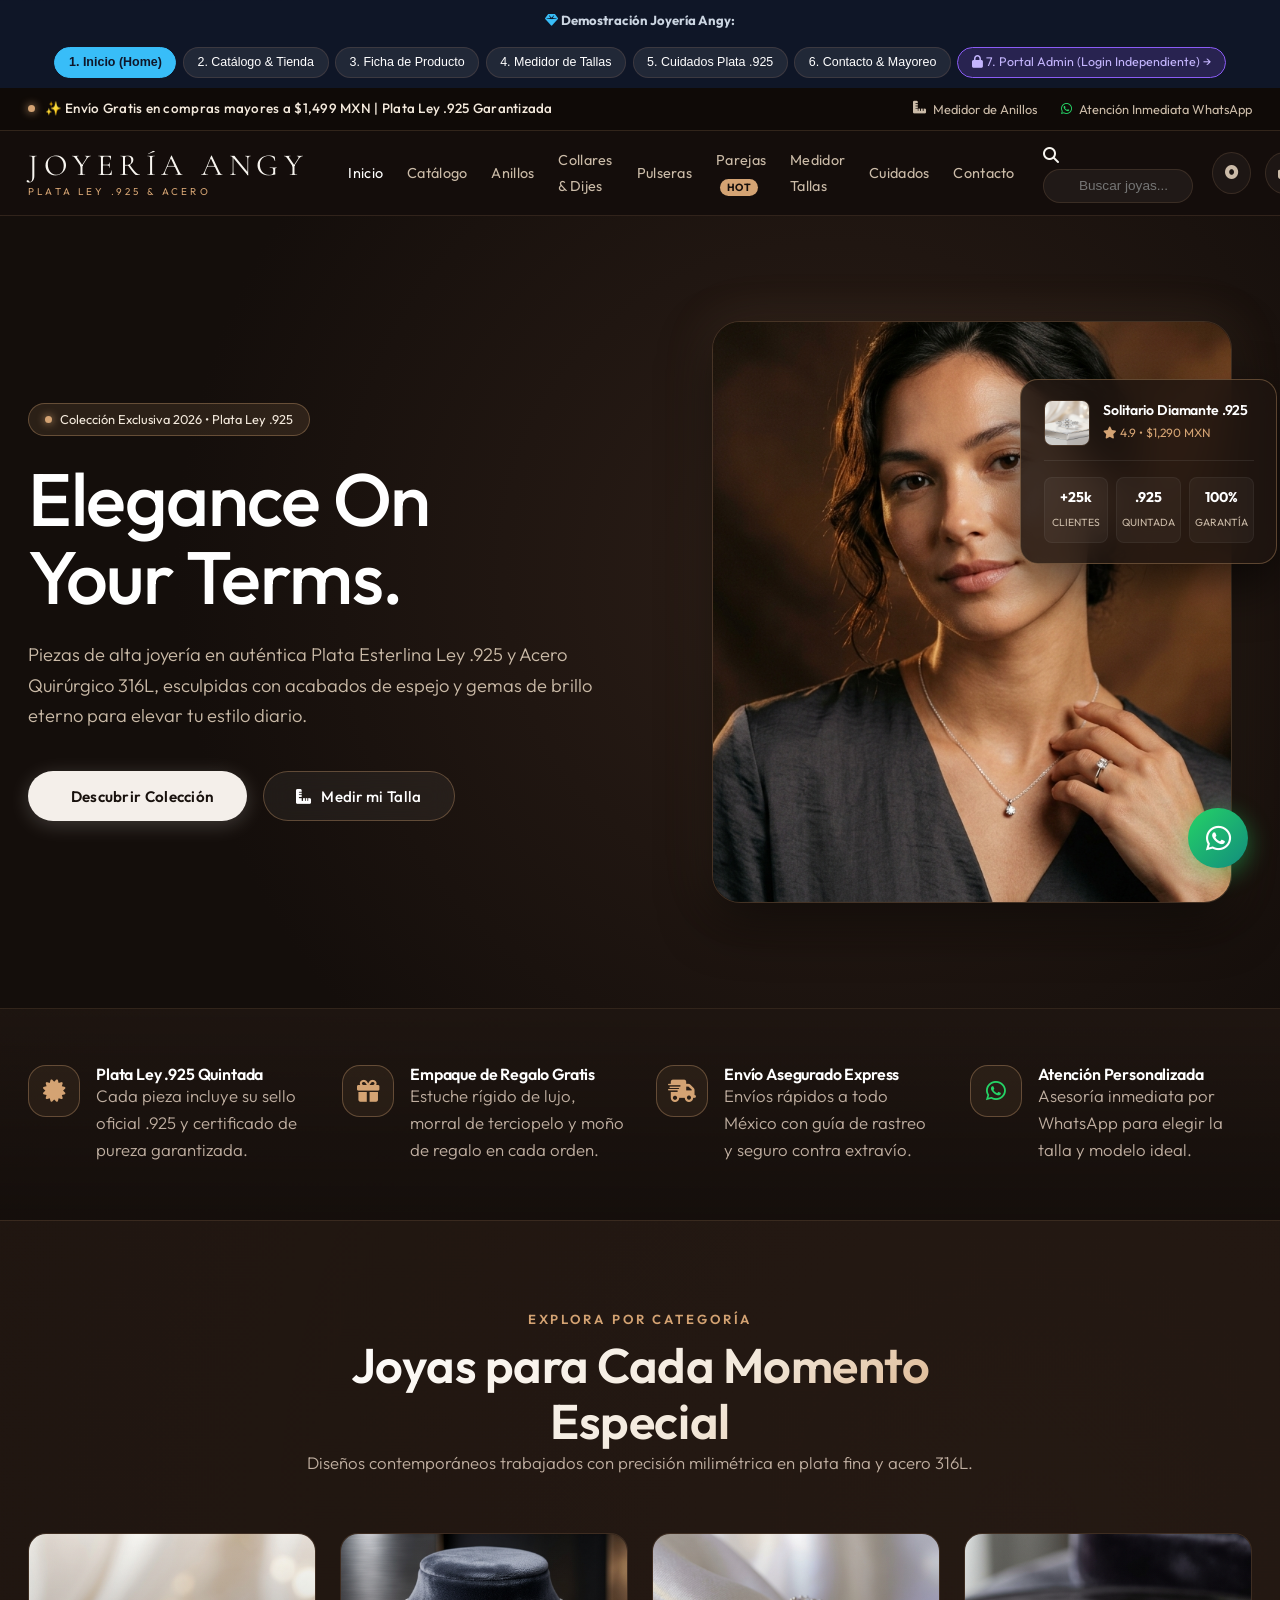
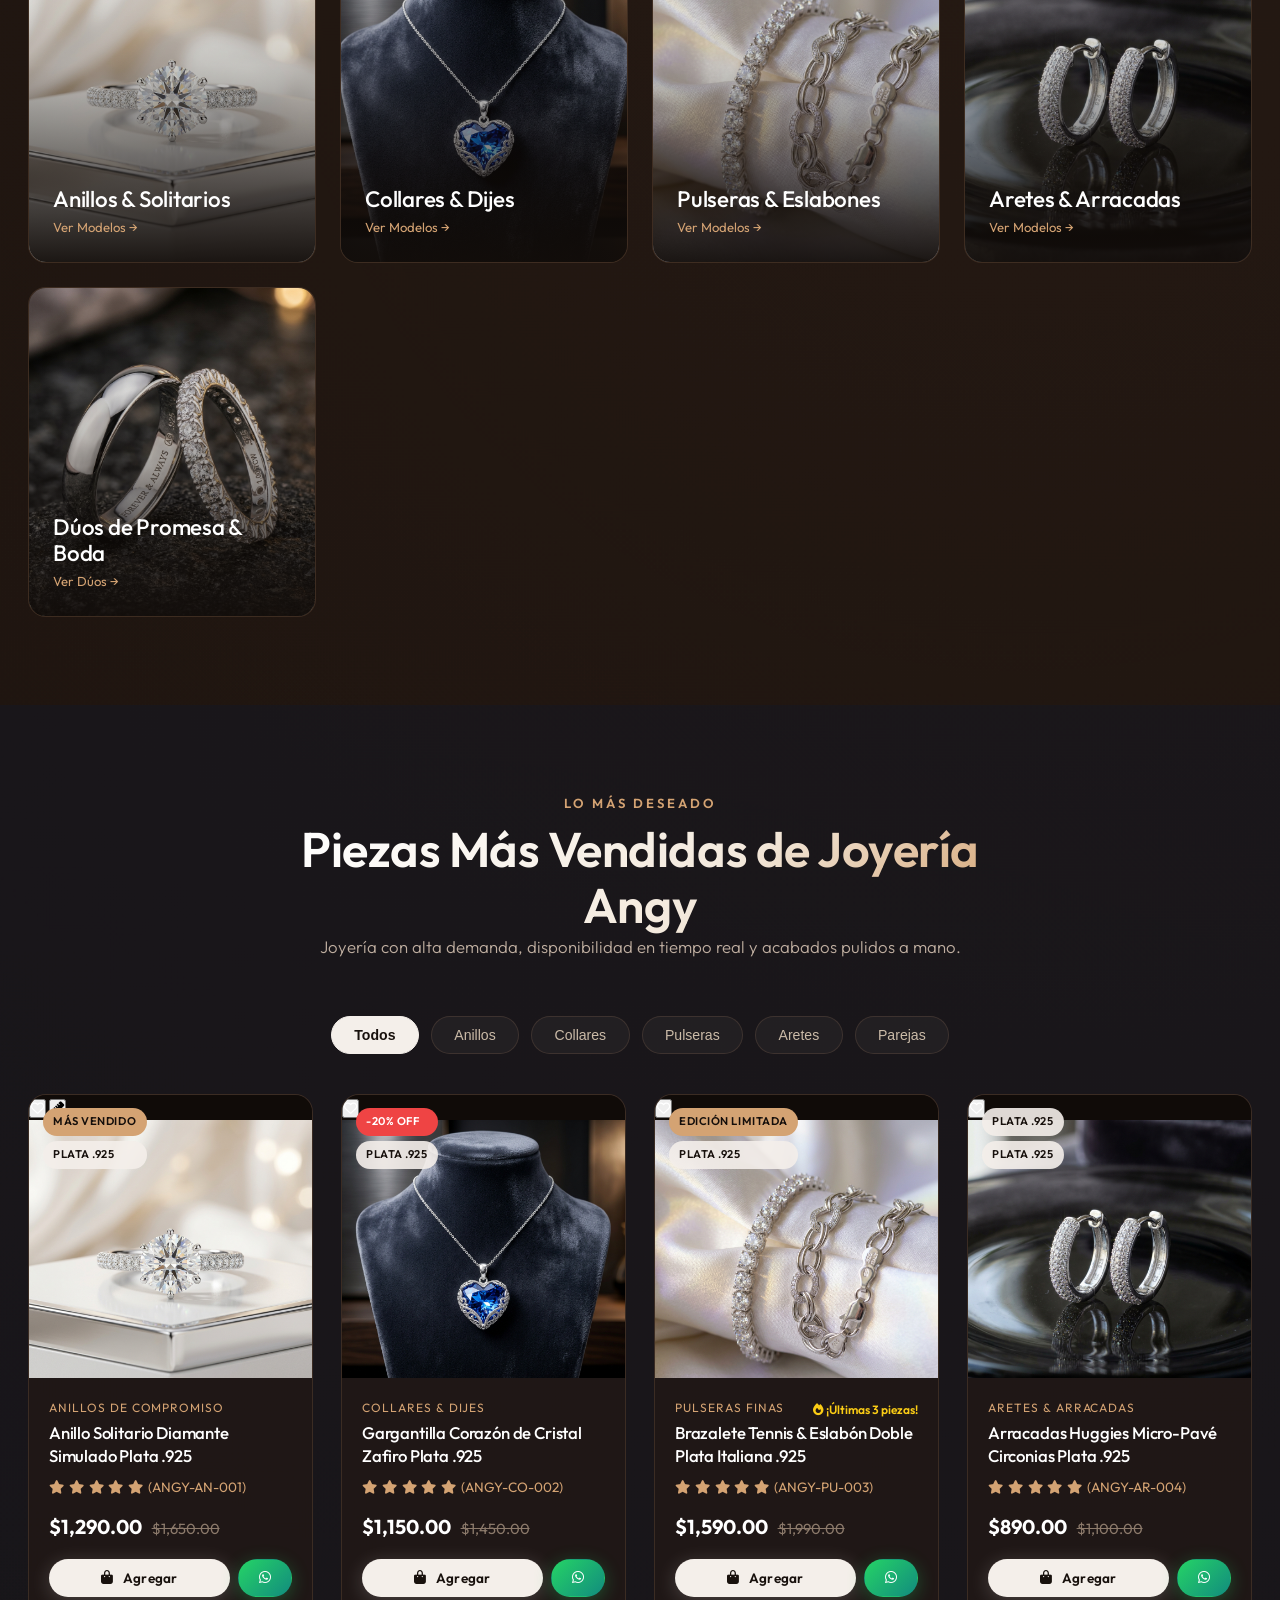
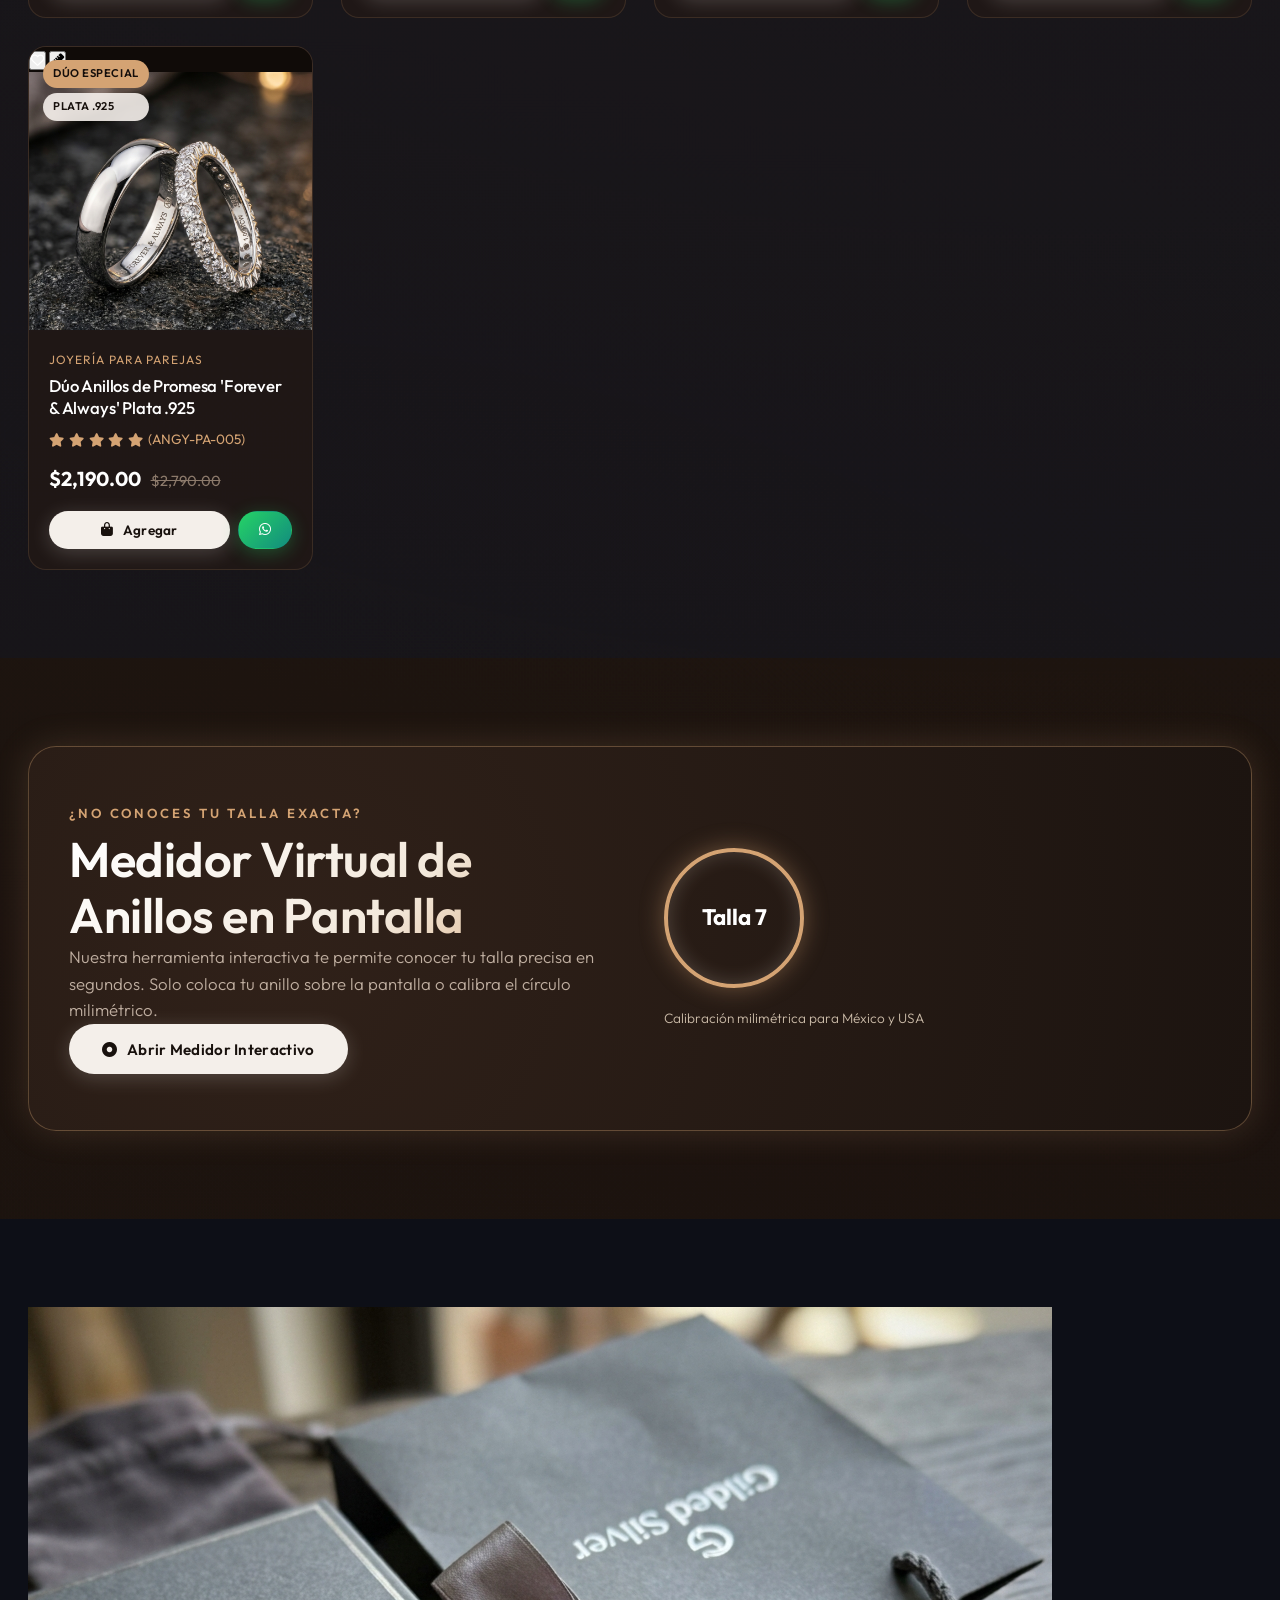
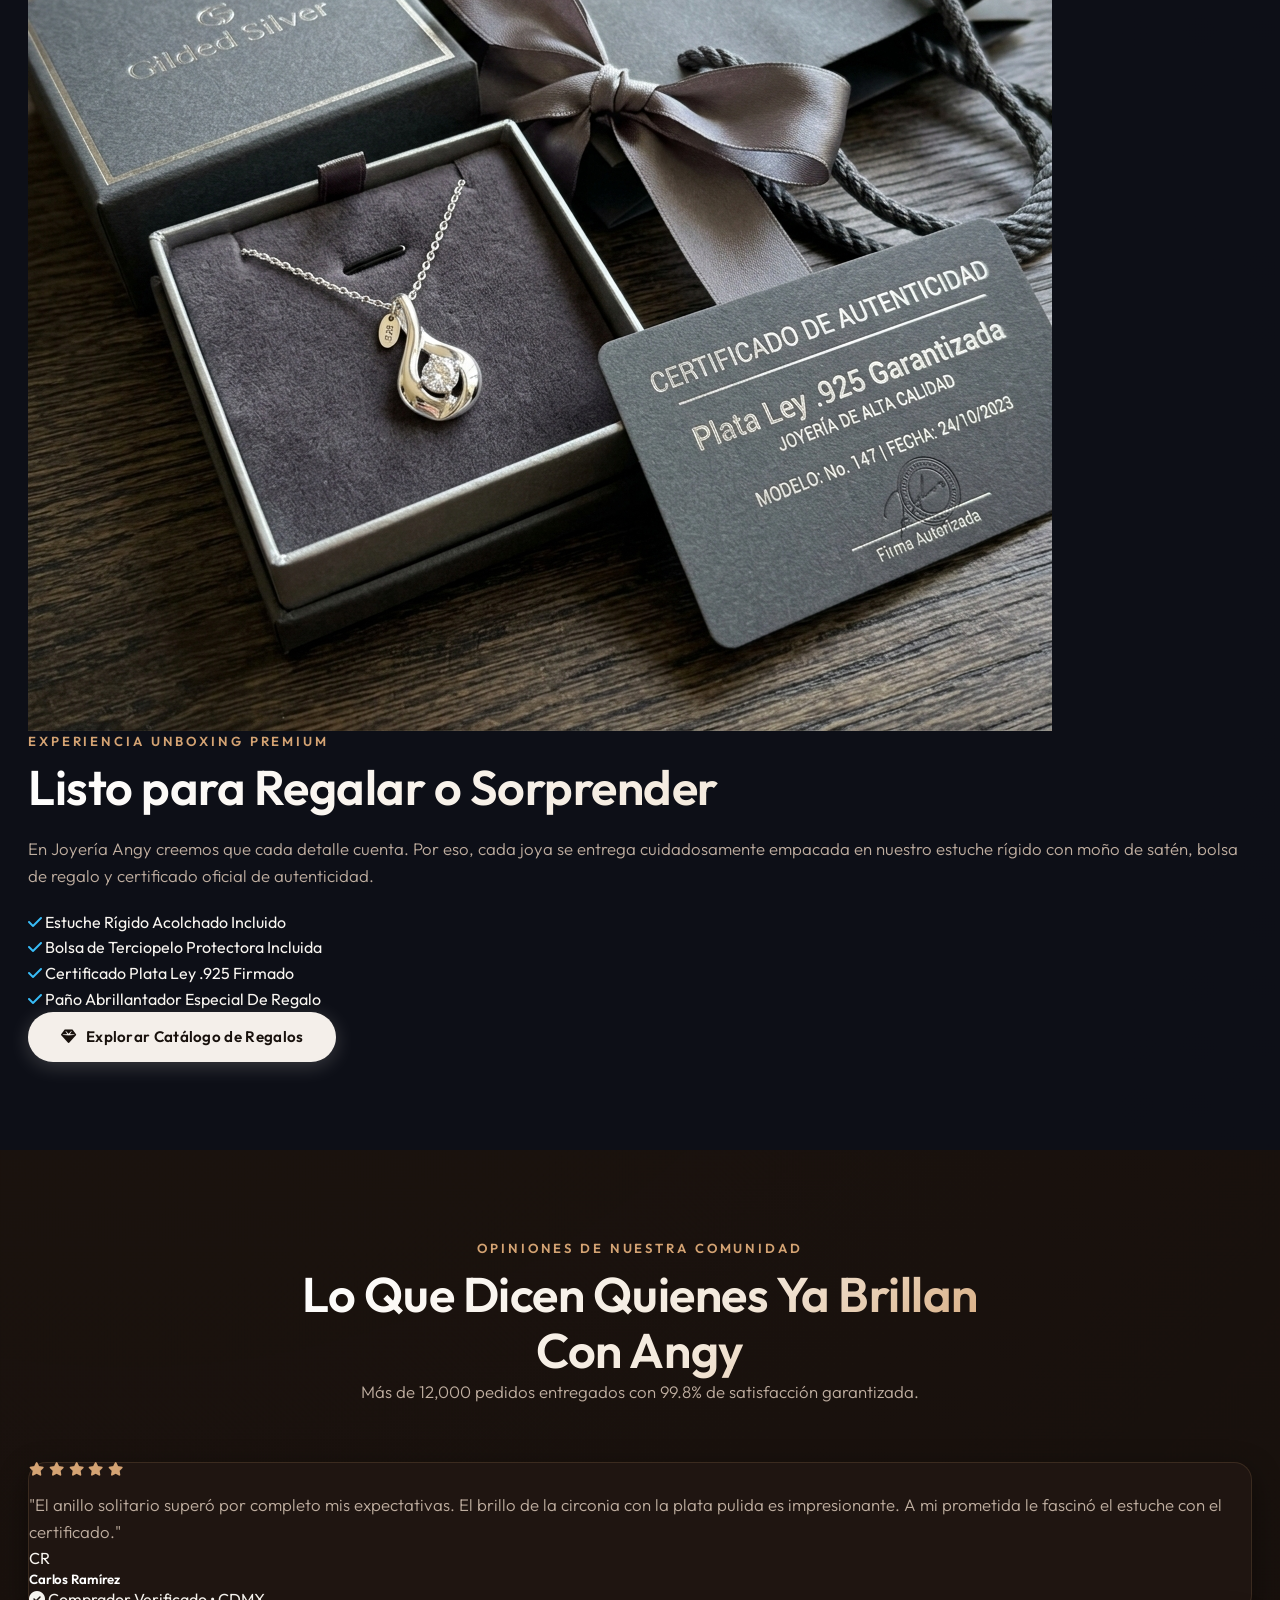
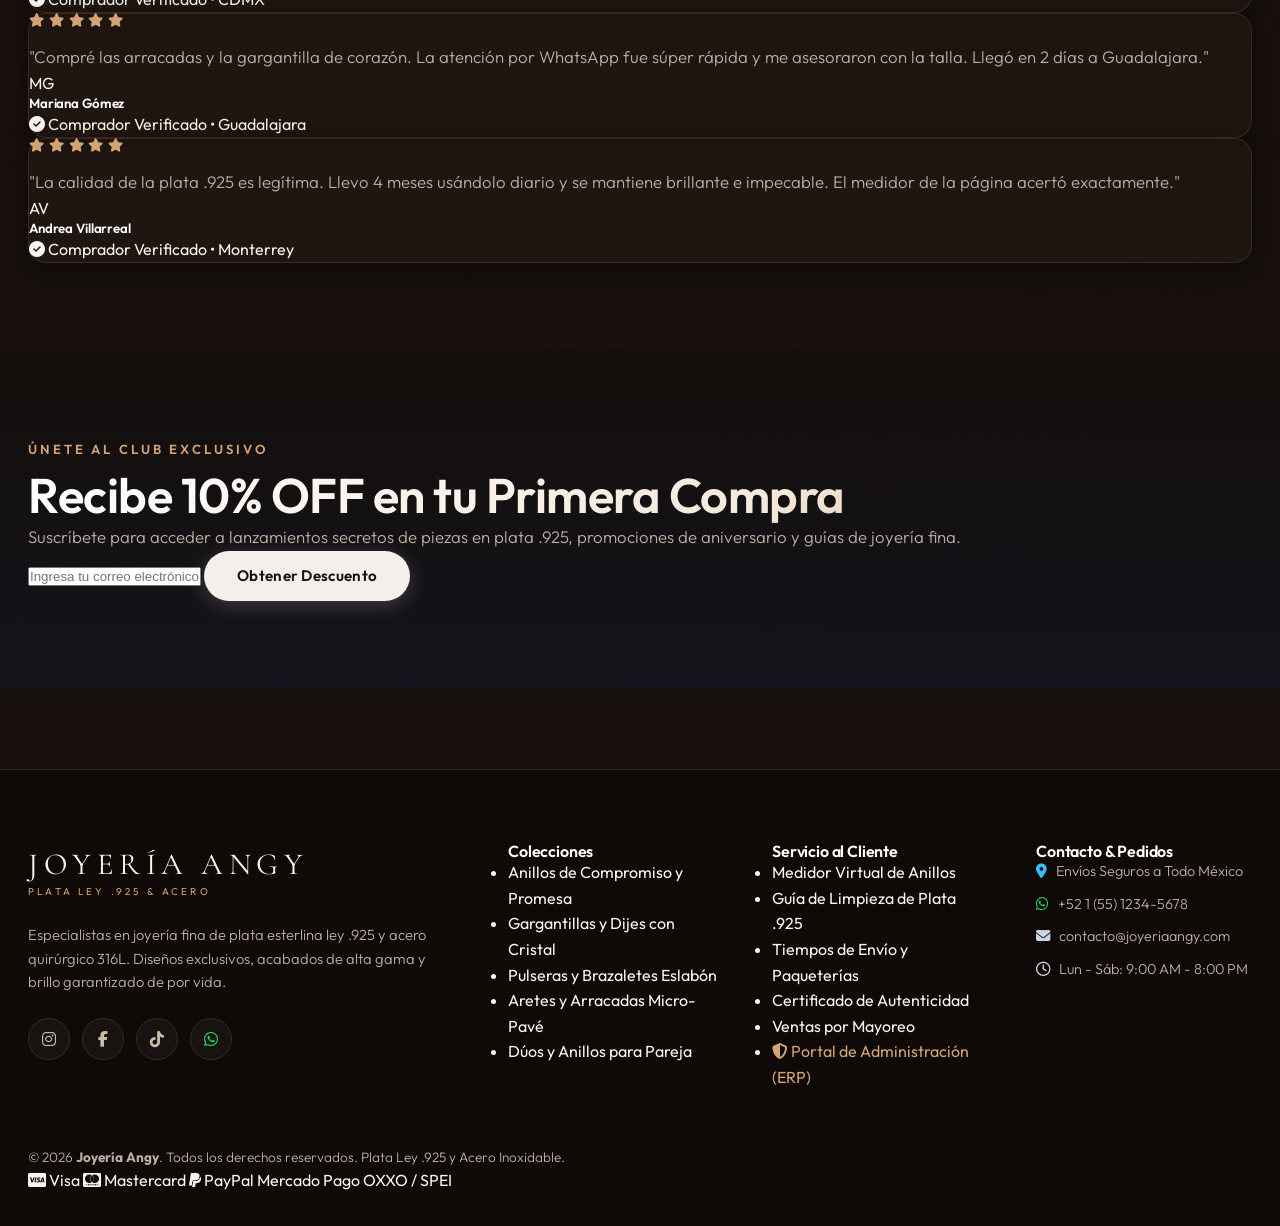
<file: preview/index.html>
<!DOCTYPE html>
<html lang="es">
<head>
    <meta charset="UTF-8">
    <meta name="viewport" content="width=device-width, initial-scale=1.0">
    <title>Joyería Angy | Alta Joyería de Plata Ley .925 & Control de Inventario</title>
    <meta name="description" content="Diseños exclusivos de joyería fina en Plata Esterlina Ley .925 y Acero Quirúrgico en México. Anillos de compromiso, collares, pulseras, medidor virtual de tallas y módulo de administración.">
    
    <!-- Fuentes Google Fonts: Cormorant Garamond & Outfit -->
    <link rel="preconnect" href="https://fonts.googleapis.com">
    <link rel="preconnect" href="https://fonts.gstatic.com" crossorigin>
    <link href="https://fonts.googleapis.com/css2?family=Cormorant+Garamond:ital,wght@0,400;0,600;0,700;1,400;1,600&family=Outfit:wght@300;400;500;600;700&display=swap" rel="stylesheet">
    
    <!-- Iconos FontAwesome 6 -->
    <link rel="stylesheet" href="https://cdnjs.cloudflare.com/ajax/libs/font-awesome/6.5.1/css/all.min.css">
    
    <!-- Estilos de Lujo del Tema WordPress -->
    <link rel="stylesheet" href="assets/css/styles.css">

    <style>
        .page-view {
            display: none;
        }
        .page-view.active-view {
            display: block;
            animation: fadeInView 0.4s ease-out;
        }
        @keyframes fadeInView {
            from { opacity: 0; transform: translateY(10px); }
            to { opacity: 1; transform: translateY(0); }
        }

        .view-switch-banner {
            background: rgba(15, 23, 42, 0.95);
            border-bottom: 1px solid var(--border-silver);
            padding: 0.6rem 0;
            font-size: 0.82rem;
            color: #cbd5e1;
            display: flex;
            justify-content: center;
            align-items: center;
            gap: 1rem;
            flex-wrap: wrap;
            position: relative;
            z-index: 105;
        }

        .view-pill-btn {
            background: rgba(255, 255, 255, 0.08);
            border: 1px solid var(--border-glass);
            color: #ffffff;
            padding: 0.3rem 0.85rem;
            border-radius: var(--radius-full);
            font-size: 0.78rem;
            cursor: pointer;
            transition: var(--transition-fast);
        }

        .view-pill-btn:hover, .view-pill-btn.active {
            background: #38bdf8;
            color: #0f172a;
            font-weight: 600;
            border-color: #38bdf8;
        }

        .view-pill-admin {
            background: rgba(139, 92, 246, 0.2);
            border: 1px solid #8b5cf6;
            color: #c4b5fd;
        }

        .view-pill-admin:hover, .view-pill-admin.active {
            background: #8b5cf6;
            color: #ffffff;
            font-weight: 600;
        }

        .product-card {
            cursor: pointer;
        }
    </style>
</head>
<body>

<!-- Barra Superior de Control del Prototipo -->
<div class="view-switch-banner">
    <span><i class="fa-solid fa-gem" style="color: #38bdf8;"></i> <strong>Demostración Joyería Angy:</strong></span>
    <div style="display: flex; gap: 0.4rem; flex-wrap: wrap;">
        <button class="view-pill-btn active" onclick="switchView('inicio')">1. Inicio (Home)</button>
        <button class="view-pill-btn" onclick="switchView('catalogo')">2. Catálogo & Tienda</button>
        <button class="view-pill-btn" onclick="switchView('producto')">3. Ficha de Producto</button>
        <button class="view-pill-btn" onclick="switchView('tallas')">4. Medidor de Tallas</button>
        <button class="view-pill-btn" onclick="switchView('cuidados')">5. Cuidados Plata .925</button>
        <button class="view-pill-btn" onclick="switchView('contacto')">6. Contacto & Mayoreo</button>
        <a href="admin.html" class="view-pill-btn view-pill-admin" title="Abrir Portal de Administración con Login">
            <i class="fa-solid fa-lock"></i> 7. Portal Admin (Login Independiente) &rarr;
        </a>
    </div>
</div>

<!-- Barra Superior de Anuncios -->
<div class="top-bar">
    <div class="container">
        <div class="top-bar-announcement">
            <span class="top-badge-pulse"></span>
            <span>✨ Envío Gratis en compras mayores a $1,499 MXN | Plata Ley .925 Garantizada</span>
        </div>
        <div class="top-bar-links">
            <a href="javascript:void(0)" class="top-bar-link open-ring-sizer-btn">
                <i class="fa-solid fa-ruler-combined"></i> Medidor de Anillos
            </a>
            <a href="https://wa.me/5215512345678?text=Hola%20Joyer%C3%ADa%20Angy,%20quisiera%20asesor%C3%ADa" target="_blank" class="top-bar-link">
                <i class="fa-brands fa-whatsapp" style="color: #25d366;"></i> Atención Inmediata WhatsApp
            </a>
        </div>
    </div>
</div>

<!-- Header & Navbar Sticky -->
<header class="site-header" id="siteHeader">
    <div class="container">
        <div class="nav-wrapper">
            
            <!-- Logo Joyería Angy -->
            <div class="site-brand">
                <a href="javascript:void(0)" onclick="switchView('inicio')">
                    <span class="brand-name">Joyería Angy</span>
                </a>
                <span class="brand-subtitle">Plata Ley .925 & Acero</span>
            </div>

            <!-- Menú Principal para Clientes -->
            <nav class="main-navigation" aria-label="Menú Principal">
                <ul class="main-nav">
                    <li><a href="javascript:void(0)" onclick="switchView('inicio')" class="nav-link active" id="nav-inicio">Inicio</a></li>
                    <li><a href="javascript:void(0)" onclick="switchView('catalogo')" class="nav-link" id="nav-catalogo">Catálogo</a></li>
                    <li><a href="javascript:void(0)" onclick="switchView('catalogo', 'anillos')" class="nav-link">Anillos</a></li>
                    <li><a href="javascript:void(0)" onclick="switchView('catalogo', 'collares')" class="nav-link">Collares & Dijes</a></li>
                    <li><a href="javascript:void(0)" onclick="switchView('catalogo', 'pulseras')" class="nav-link">Pulseras</a></li>
                    <li><a href="javascript:void(0)" onclick="switchView('catalogo', 'parejas')" class="nav-link">Parejas <span class="nav-badge-new">HOT</span></a></li>
                    <li><a href="javascript:void(0)" onclick="switchView('tallas')" class="nav-link" id="nav-tallas">Medidor Tallas</a></li>
                    <li><a href="javascript:void(0)" onclick="switchView('cuidados')" class="nav-link" id="nav-cuidados">Cuidados</a></li>
                    <li><a href="javascript:void(0)" onclick="switchView('contacto')" class="nav-link" id="nav-contacto">Contacto</a></li>
                </ul>
            </nav>

            <!-- Acciones -->
            <div class="header-actions">
                <div class="search-trigger-box">
                    <i class="fa-solid fa-magnifying-glass search-icon-inside"></i>
                    <input type="text" placeholder="Buscar joyas..." class="search-input-header" id="globalSearchInput">
                </div>

                <button class="icon-action-btn open-ring-sizer-btn" title="Medidor de Tallas de Anillos">
                    <i class="fa-solid fa-circle-dot"></i>
                </button>

                <button class="icon-action-btn cart-toggle-btn" title="Ver Carrito de Joyería">
                    <i class="fa-solid fa-bag-shopping"></i>
                    <span class="cart-count-badge">1</span>
                </button>

                <a href="https://wa.me/5215512345678?text=Hola%20Joyer%C3%ADa%20Angy,%20quisiera%20atenci%C3%B3n%20para%20un%20pedido" target="_blank" class="btn btn-whatsapp btn-sm" style="display: inline-flex;">
                    <i class="fa-brands fa-whatsapp"></i> WhatsApp
                </a>
            </div>

        </div>
    </div>
</header>

<!-- =========================================================================
     VISTA 1: INICIO (HOME PAGE)
========================================================================= -->
<div id="view-inicio" class="page-view active-view">
    
    <!-- 1. Hero Section Editorial (Estética VERAE) -->
    <section class="hero-editorial">
        <div class="container">
            <div class="hero-editorial-grid">
                
                <!-- Lado Izquierdo: Textos y Botones Píldora -->
                <div class="hero-text-side">
                    <div style="display: inline-flex; align-items: center; gap: 0.5rem; background: rgba(212, 163, 115, 0.12); border: 1px solid var(--border-gold); padding: 0.35rem 1rem; border-radius: var(--radius-full); font-size: 0.8rem; color: #f3e9dc; margin-bottom: 1.5rem;">
                        <span class="top-badge-pulse"></span> Colección Exclusiva 2026 • Plata Ley .925
                    </div>
                    <h1 class="hero-editorial-title">
                        Elegance On<br>Your Terms.
                    </h1>
                    <p class="hero-editorial-desc">
                        Piezas de alta joyería en auténtica Plata Esterlina Ley .925 y Acero Quirúrgico 316L, esculpidas con acabados de espejo y gemas de brillo eterno para elevar tu estilo diario.
                    </p>
                    <div class="hero-pill-group">
                        <button class="btn btn-primary" onclick="switchView('catalogo')">
                            <i class="fa-solid fa-sparkles"></i> Descubrir Colección
                        </button>
                        <button class="btn btn-outline-silver open-ring-sizer-btn">
                            <i class="fa-solid fa-ruler-combined"></i> Medir mi Talla
                        </button>
                    </div>
                </div>

                <!-- Lado Derecho: Retrato de Modelo y Widget Flotante Glassmorphism -->
                <div class="hero-visual-side">
                    <div class="hero-model-container">
                        <img src="assets/images/hero-model.jpg" alt="Joyería Angy Colección Editorial Plata .925">
                    </div>

                    <!-- Widget Flotante Glassmorphism (Como en la Imagen de Referencia) -->
                    <div class="hero-floating-widget" onclick="openProductDetail('prod-1')" style="cursor: pointer;">
                        <div class="widget-product-row">
                            <img src="assets/images/anillo-solitario.jpg" alt="Anillo Solitario" class="widget-thumb">
                            <div>
                                <h5 class="widget-p-title">Solitario Diamante .925</h5>
                                <span class="widget-p-meta"><i class="fa-solid fa-star" style="color: #d4a373;"></i> 4.9 • $1,290 MXN</span>
                            </div>
                        </div>
                        <div class="widget-stats-grid">
                            <div class="widget-stat-box">
                                <strong>+25k</strong>
                                <span>Clientes</span>
                            </div>
                            <div class="widget-stat-box">
                                <strong>.925</strong>
                                <span>Quintada</span>
                            </div>
                            <div class="widget-stat-box">
                                <strong>100%</strong>
                                <span>Garantía</span>
                            </div>
                        </div>
                    </div>
                </div>

            </div>
        </div>
    </section>

    <!-- 2. Sellos de Confianza -->
    <section class="trust-banner">
        <div class="container">
            <div class="trust-grid">
                <div class="trust-card">
                    <div class="trust-icon-box">
                        <i class="fa-solid fa-certificate"></i>
                    </div>
                    <div class="trust-text">
                        <h4>Plata Ley .925 Quintada</h4>
                        <p>Cada pieza incluye su sello oficial .925 y certificado de pureza garantizada.</p>
                    </div>
                </div>

                <div class="trust-card">
                    <div class="trust-icon-box">
                        <i class="fa-solid fa-gift"></i>
                    </div>
                    <div class="trust-text">
                        <h4>Empaque de Regalo Gratis</h4>
                        <p>Estuche rígido de lujo, morral de terciopelo y moño de regalo en cada orden.</p>
                    </div>
                </div>

                <div class="trust-card">
                    <div class="trust-icon-box">
                        <i class="fa-solid fa-truck-fast"></i>
                    </div>
                    <div class="trust-text">
                        <h4>Envío Asegurado Express</h4>
                        <p>Envíos rápidos a todo México con guía de rastreo y seguro contra extravío.</p>
                    </div>
                </div>

                <div class="trust-card">
                    <div class="trust-icon-box">
                        <i class="fa-brands fa-whatsapp" style="color: #25d366;"></i>
                    </div>
                    <div class="trust-text">
                        <h4>Atención Personalizada</h4>
                        <p>Asesoría inmediata por WhatsApp para elegir la talla y modelo ideal.</p>
                    </div>
                </div>
            </div>
        </div>
    </section>

    <!-- 3. Categorías Destacadas -->
    <section class="section-padding">
        <div class="container">
            <div class="section-header">
                <span class="section-subtitle">Explora por Categoría</span>
                <h2 class="text-gradient-silver">Joyas para Cada Momento Especial</h2>
                <p>Diseños contemporáneos trabajados con precisión milimétrica en plata fina y acero 316L.</p>
            </div>

            <div class="categories-grid">
                <div class="category-card" onclick="switchView('catalogo', 'anillos')">
                    <img src="assets/images/anillo-solitario.jpg" alt="Anillos de Plata .925">
                    <div class="category-overlay">
                        <h3 class="category-title">Anillos & Solitarios</h3>
                        <span class="category-count">Ver Modelos &rarr;</span>
                    </div>
                </div>

                <div class="category-card" onclick="switchView('catalogo', 'collares')">
                    <img src="assets/images/collar-corazon.jpg" alt="Collares y Dijes Plata .925">
                    <div class="category-overlay">
                        <h3 class="category-title">Collares & Dijes</h3>
                        <span class="category-count">Ver Modelos &rarr;</span>
                    </div>
                </div>

                <div class="category-card" onclick="switchView('catalogo', 'pulseras')">
                    <img src="assets/images/pulsera-eslabones.jpg" alt="Pulseras de Plata .925">
                    <div class="category-overlay">
                        <h3 class="category-title">Pulseras & Eslabones</h3>
                        <span class="category-count">Ver Modelos &rarr;</span>
                    </div>
                </div>

                <div class="category-card" onclick="switchView('catalogo', 'aretes')">
                    <img src="assets/images/aretes-arracadas.jpg" alt="Aretes y Arracadas Plata .925">
                    <div class="category-overlay">
                        <h3 class="category-title">Aretes & Arracadas</h3>
                        <span class="category-count">Ver Modelos &rarr;</span>
                    </div>
                </div>

                <div class="category-card" onclick="switchView('catalogo', 'parejas')">
                    <img src="assets/images/anillos-pareja.jpg" alt="Anillos para Pareja Plata .925">
                    <div class="category-overlay">
                        <h3 class="category-title">Dúos de Promesa & Boda</h3>
                        <span class="category-count">Ver Dúos &rarr;</span>
                    </div>
                </div>
            </div>
        </div>
    </section>

    <!-- 4. Catálogo Dinámico en Home -->
    <section class="section-padding" style="background: rgba(15, 23, 42, 0.4);">
        <div class="container">
            <div class="section-header">
                <span class="section-subtitle">Lo Más Deseado</span>
                <h2 class="text-gradient-silver">Piezas Más Vendidas de Joyería Angy</h2>
                <p>Joyería con alta demanda, disponibilidad en tiempo real y acabados pulidos a mano.</p>
            </div>

            <!-- Filtros de Pestañas -->
            <div class="product-tabs">
                <button class="tab-btn active" data-category="all">Todos</button>
                <button class="tab-btn" data-category="anillos">Anillos</button>
                <button class="tab-btn" data-category="collares">Collares</button>
                <button class="tab-btn" data-category="pulseras">Pulseras</button>
                <button class="tab-btn" data-category="aretes">Aretes</button>
                <button class="tab-btn" data-category="parejas">Parejas</button>
            </div>

            <!-- Grid Renderizado Dinámico -->
            <div class="products-grid" id="homeProductsGrid"></div>
        </div>
    </section>

    <!-- 5. Medidor de Tallas CTA -->
    <section class="section-padding">
        <div class="container">
            <div class="ring-sizer-cta">
                <div class="ring-sizer-content">
                    <span class="section-subtitle">¿No conoces tu talla exacta?</span>
                    <h2 class="text-gradient-silver">Medidor Virtual de Anillos en Pantalla</h2>
                    <p>Nuestra herramienta interactiva te permite conocer tu talla precisa en segundos. Solo coloca tu anillo sobre la pantalla o calibra el círculo milimétrico.</p>
                    <button class="btn btn-primary open-ring-sizer-btn">
                        <i class="fa-solid fa-circle-dot"></i> Abrir Medidor Interactivo
                    </button>
                </div>
                <div class="sizer-preview-visual">
                    <div class="virtual-ring-sample">
                        <span>Talla 7</span>
                    </div>
                    <p style="font-size:0.85rem; color:var(--color-silver-mid);">Calibración milimétrica para México y USA</p>
                </div>
            </div>
        </div>
    </section>

    <!-- 6. Unboxing y Certificado -->
    <section class="section-padding" style="background: rgba(11, 15, 25, 0.85);">
        <div class="container">
            <div class="product-detail-grid" style="align-items: center;">
                <div class="product-gallery-main">
                    <img src="assets/images/empaque-certificado.jpg" alt="Empaque de Regalo y Certificado Joyería Angy">
                </div>
                <div>
                    <span class="section-subtitle">Experiencia Unboxing Premium</span>
                    <h2 class="text-gradient-silver" style="margin-bottom: 1.25rem;">Listo para Regalar o Sorprender</h2>
                    <p style="margin-bottom: 1.25rem;">En Joyería Angy creemos que cada detalle cuenta. Por eso, cada joya se entrega cuidadosamente empacada en nuestro estuche rígido con moño de satén, bolsa de regalo y certificado oficial de autenticidad.</p>
                    
                    <div class="detail-specs-box">
                        <div class="spec-item">
                            <span class="spec-name"><i class="fa-solid fa-check" style="color:#38bdf8;"></i> Estuche Rígido Acolchado</span>
                            <span class="spec-val">Incluido</span>
                        </div>
                        <div class="spec-item">
                            <span class="spec-name"><i class="fa-solid fa-check" style="color:#38bdf8;"></i> Bolsa de Terciopelo Protectora</span>
                            <span class="spec-val">Incluida</span>
                        </div>
                        <div class="spec-item">
                            <span class="spec-name"><i class="fa-solid fa-check" style="color:#38bdf8;"></i> Certificado Plata Ley .925</span>
                            <span class="spec-val">Firmado</span>
                        </div>
                        <div class="spec-item">
                            <span class="spec-name"><i class="fa-solid fa-check" style="color:#38bdf8;"></i> Paño Abrillantador Especial</span>
                            <span class="spec-val">De Regalo</span>
                        </div>
                    </div>

                    <button class="btn btn-primary" onclick="switchView('catalogo')">
                        <i class="fa-solid fa-gem"></i> Explorar Catálogo de Regalos
                    </button>
                </div>
            </div>
        </div>
    </section>

    <!-- 7. Reseñas y Testimonios -->
    <section class="section-padding">
        <div class="container">
            <div class="section-header">
                <span class="section-subtitle">Opiniones de Nuestra Comunidad</span>
                <h2 class="text-gradient-silver">Lo Que Dicen Quienes Ya Brillan Con Angy</h2>
                <p>Más de 12,000 pedidos entregados con 99.8% de satisfacción garantizada.</p>
            </div>

            <div class="reviews-grid">
                <div class="glass-panel review-card">
                    <div>
                        <div class="product-rating" style="margin-bottom: 1rem;">
                            <i class="fa-solid fa-star"></i><i class="fa-solid fa-star"></i><i class="fa-solid fa-star"></i><i class="fa-solid fa-star"></i><i class="fa-solid fa-star"></i>
                        </div>
                        <p class="review-quote">"El anillo solitario superó por completo mis expectativas. El brillo de la circonia con la plata pulida es impresionante. A mi prometida le fascinó el estuche con el certificado."</p>
                    </div>
                    <div class="reviewer-profile">
                        <div class="reviewer-avatar">CR</div>
                        <div class="reviewer-info">
                            <h5>Carlos Ramírez</h5>
                            <span class="verified-buyer-badge"><i class="fa-solid fa-circle-check"></i> Comprador Verificado • CDMX</span>
                        </div>
                    </div>
                </div>

                <div class="glass-panel review-card">
                    <div>
                        <div class="product-rating" style="margin-bottom: 1rem;">
                            <i class="fa-solid fa-star"></i><i class="fa-solid fa-star"></i><i class="fa-solid fa-star"></i><i class="fa-solid fa-star"></i><i class="fa-solid fa-star"></i>
                        </div>
                        <p class="review-quote">"Compré las arracadas y la gargantilla de corazón. La atención por WhatsApp fue súper rápida y me asesoraron con la talla. Llegó en 2 días a Guadalajara."</p>
                    </div>
                    <div class="reviewer-profile">
                        <div class="reviewer-avatar">MG</div>
                        <div class="reviewer-info">
                            <h5>Mariana Gómez</h5>
                            <span class="verified-buyer-badge"><i class="fa-solid fa-circle-check"></i> Comprador Verificado • Guadalajara</span>
                        </div>
                    </div>
                </div>

                <div class="glass-panel review-card">
                    <div>
                        <div class="product-rating" style="margin-bottom: 1rem;">
                            <i class="fa-solid fa-star"></i><i class="fa-solid fa-star"></i><i class="fa-solid fa-star"></i><i class="fa-solid fa-star"></i><i class="fa-solid fa-star"></i>
                        </div>
                        <p class="review-quote">"La calidad de la plata .925 es legítima. Llevo 4 meses usándolo diario y se mantiene brillante e impecable. El medidor de la página acertó exactamente."</p>
                    </div>
                    <div class="reviewer-profile">
                        <div class="reviewer-avatar">AV</div>
                        <div class="reviewer-info">
                            <h5>Andrea Villarreal</h5>
                            <span class="verified-buyer-badge"><i class="fa-solid fa-circle-check"></i> Comprador Verificado • Monterrey</span>
                        </div>
                    </div>
                </div>
            </div>
        </div>
    </section>

</div>

<!-- =========================================================================
     VISTA 2: CATÁLOGO / TIENDA COMPLETA
========================================================================= -->
<div id="view-catalogo" class="page-view">
    <main class="section-padding">
        <div class="container">
            <header class="section-header">
                <span class="section-subtitle">Tienda Oficial de Plata .925 & Acero</span>
                <h1 class="text-gradient-silver">Catálogo Completo de Joyería</h1>
                <p>Explora nuestras exclusivas piezas artesanales con quintado oficial, garantía de por vida y opciones de compra directa en línea o por WhatsApp.</p>
            </header>

            <!-- Filtros de Pestañas -->
            <div class="product-tabs" style="margin-bottom: 3rem;">
                <button class="tab-btn active" data-category="all">Todas las Joyas</button>
                <button class="tab-btn" data-category="anillos">Anillos</button>
                <button class="tab-btn" data-category="collares">Collares & Dijes</button>
                <button class="tab-btn" data-category="pulseras">Pulseras</button>
                <button class="tab-btn" data-category="aretes">Aretes</button>
                <button class="tab-btn" data-category="parejas">Dúos de Pareja</button>
            </div>

            <!-- Grid Dinámico de Tienda -->
            <div class="products-grid" id="shopProductsGrid"></div>
        </div>
    </main>
</div>

<!-- =========================================================================
     VISTA 3: FICHA DE PRODUCTO INDIVIDUAL (SINGLE PRODUCT)
========================================================================= -->
<div id="view-producto" class="page-view">
    <main class="section-padding">
        <div class="container">
            
            <div style="margin-bottom: 1.5rem;">
                <button class="btn btn-outline-silver btn-sm" onclick="switchView('catalogo')">
                    &larr; Volver al Catálogo
                </button>
            </div>

            <div class="product-detail-grid">
                
                <!-- Galería -->
                <div class="product-gallery-main">
                    <img id="detailMainImage" src="assets/images/anillo-solitario.jpg" alt="Detalle de Joya">
                </div>

                <!-- Info -->
                <div class="product-detail-info">
                    <span class="product-meta-tag" id="detailMetaTag">Anillo de Compromiso • Plata .925</span>
                    <h1 class="hero-title text-gradient-silver" id="detailTitle" style="font-size: clamp(2rem, 3.5vw, 2.8rem); margin-bottom: 0.8rem;">
                        Anillo Solitario Diamante Simulado Plata .925
                    </h1>

                    <div class="product-rating" style="margin-bottom: 1.2rem;">
                        <i class="fa-solid fa-star"></i><i class="fa-solid fa-star"></i><i class="fa-solid fa-star"></i><i class="fa-solid fa-star"></i><i class="fa-solid fa-star"></i>
                        <span class="rating-count">(Calificación 4.9/5 • 48 compradores certificados)</span>
                    </div>

                    <div class="product-price-row" style="margin-bottom: 1.5rem;">
                        <span class="current-price" id="detailPrice" style="font-size: 2.2rem;">$1,290.00 MXN</span>
                        <span class="regular-price" id="detailOldPrice" style="font-size: 1.2rem;">$1,650.00 MXN</span>
                    </div>

                    <p id="detailDesc" style="margin-bottom: 1.5rem; line-height: 1.7;">
                        Forjado a mano por expertos orfebres en auténtica Plata Esterlina Ley .925 con un deslumbrante centro de corte brillante redondo y micropavé en los laterales. Diseñado para una comodidad superior y un brillo inigualable.
                    </p>

                    <!-- Selector de Tallas con botón a Guía -->
                    <div style="margin-bottom: 1.5rem;">
                        <div style="display:flex; justify-content:space-between; align-items:center; margin-bottom: 0.5rem;">
                            <label style="font-size: 0.9rem; font-weight:600; color:#ffffff;">Selecciona tu Talla:</label>
                            <a href="javascript:void(0)" class="open-ring-sizer-btn" style="font-size: 0.82rem; color: #38bdf8; text-decoration: underline;">
                                <i class="fa-solid fa-ruler-combined"></i> ¿Cómo saber mi talla exacta?
                            </a>
                        </div>
                        <div class="size-selector-grid">
                            <button type="button" class="size-pill">Talla 5</button>
                            <button type="button" class="size-pill">Talla 6</button>
                            <button type="button" class="size-pill selected">Talla 7</button>
                            <button type="button" class="size-pill">Talla 8</button>
                            <button type="button" class="size-pill">Talla 9</button>
                            <button type="button" class="size-pill">Talla 10</button>
                        </div>
                    </div>

                    <!-- Ficha de Especificaciones Rápidas -->
                    <div class="detail-specs-box">
                        <div class="spec-item">
                            <span class="spec-name">Metal Principal:</span>
                            <span class="spec-val">Plata Ley .925 Quintada</span>
                        </div>
                        <div class="spec-item">
                            <span class="spec-name">Gema / Circonia:</span>
                            <span class="spec-val">Circonia Cúbica 5A Grado Diamante</span>
                        </div>
                        <div class="spec-item">
                            <span class="spec-name">Empaque Incluido:</span>
                            <span class="spec-val">Estuche Rígido + Bolsa de Terciopelo + Moño</span>
                        </div>
                        <div class="spec-item">
                            <span class="spec-name">Envío a Domicilio:</span>
                            <span class="spec-val">Express 24 a 48 hrs a todo México</span>
                        </div>
                        <div class="spec-item">
                            <span class="spec-name">Garantía:</span>
                            <span class="spec-val">Certificado Oficial de Autenticidad</span>
                        </div>
                    </div>

                    <!-- Acciones de Compra -->
                    <div style="display: flex; flex-direction: column; gap: 0.75rem; margin-top: 1.5rem;">
                        <button type="button" class="btn btn-primary" id="detailAddToCartBtn" style="width: 100%;">
                            <i class="fa-solid fa-bag-shopping"></i> Añadir a mi Carrito
                        </button>
                        <a href="#" id="detailWhatsAppBtn" target="_blank" class="btn btn-whatsapp" style="width: 100%;">
                            <i class="fa-brands fa-whatsapp"></i> Comprar Directo por WhatsApp
                        </a>
                    </div>

                </div>

            </div>
        </div>
    </main>
</div>

<!-- =========================================================================
     VISTA 4: MEDIDOR VIRTUAL DE TALLAS (RING SIZER)
========================================================================= -->
<div id="view-tallas" class="page-view">
    <main class="section-padding">
        <div class="container">
            <div class="section-header">
                <span class="section-subtitle">Precisión y Comodidad</span>
                <h1 class="text-gradient-silver">Guía y Medidor Virtual de Tallas</h1>
                <p>Descubre tu talla exacta de anillo con nuestras herramientas interactivas y tablas de equivalencia oficial para México y USA.</p>
            </div>

            <div class="glass-panel" style="padding: 3rem 2rem; max-width: 850px; margin: 0 auto 4rem auto; text-align: center;">
                <h2 style="font-size: 1.8rem; margin-bottom: 0.5rem;" class="text-gradient-silver">Calibrador Virtual en Pantalla</h2>
                <p style="font-size: 0.95rem; margin-bottom: 2rem;">Coloca un anillo que uses habitualmente sobre el círculo y ajusta el deslizador hasta que el círculo interior coincida con el borde de tu anillo.</p>

                <div class="sizer-calibration-tool">
                    <div class="interactive-circle-target" id="pageSizerCircle" style="width: 99px; height: 99px;">
                        <span style="font-size: 0.8rem; color: #94a3b8;"><i class="fa-solid fa-ring"></i></span>
                    </div>
                    <p style="font-size: 0.82rem; color: var(--color-silver-glow); margin-bottom: 0.8rem;">Desliza para cambiar la escala:</p>
                    <input type="range" min="0" max="15" value="6" class="sizer-slider-input" id="pageSizerSlider">
                    
                    <div class="sizer-values-display">
                        <div class="sizer-box-val">
                            <h3 id="pageSizerSizeVal">Talla 7</h3>
                            <p>Estándar México / USA</p>
                        </div>
                        <div class="sizer-box-val">
                            <h3 id="pageSizerMmVal">17.3 mm</h3>
                            <p>Diámetro Interior</p>
                        </div>
                    </div>
                </div>

                <div style="margin-top: 2rem;">
                    <button class="btn btn-primary" onclick="switchView('catalogo', 'anillos')">
                        <i class="fa-solid fa-gem"></i> Explorar Anillos con esta Talla
                    </button>
                </div>
            </div>

            <!-- Tabla de Tallas -->
            <div class="glass-panel" style="padding: 2.5rem; max-width: 950px; margin: 0 auto;">
                <h3 style="font-size: 1.5rem; margin-bottom: 1.5rem; text-align: center;" class="text-gradient-silver">Tabla Oficial de Medidas de Anillos</h3>
                <div style="overflow-x: auto;">
                    <table style="width: 100%; border-collapse: collapse; font-size: 0.92rem; text-align: left;">
                        <thead>
                            <tr style="border-bottom: 2px solid var(--border-silver); color: #ffffff;">
                                <th style="padding: 0.85rem 1rem;">Talla (MX / USA)</th>
                                <th style="padding: 0.85rem 1rem;">Diámetro Interior (mm)</th>
                                <th style="padding: 0.85rem 1rem;">Circunferencia del Dedo (mm)</th>
                                <th style="padding: 0.85rem 1rem;">Recomendación Típica</th>
                            </tr>
                        </thead>
                        <tbody>
                            <tr style="border-bottom: 1px solid var(--border-glass);">
                                <td style="padding: 0.85rem 1rem; font-weight: 600; color: #38bdf8;">Talla 5</td>
                                <td style="padding: 0.85rem 1rem;">15.7 mm</td>
                                <td style="padding: 0.85rem 1rem;">49.3 mm</td>
                                <td style="padding: 0.85rem 1rem; color: var(--color-silver-mid);">Dedo meñique o manos muy delgadas</td>
                            </tr>
                            <tr style="border-bottom: 1px solid var(--border-glass);">
                                <td style="padding: 0.85rem 1rem; font-weight: 600; color: #38bdf8;">Talla 6</td>
                                <td style="padding: 0.85rem 1rem;">16.5 mm</td>
                                <td style="padding: 0.85rem 1rem;">51.8 mm</td>
                                <td style="padding: 0.85rem 1rem; color: var(--color-silver-mid);">Talla promedio mujer (anular)</td>
                            </tr>
                            <tr style="border-bottom: 1px solid var(--border-glass); background: rgba(56, 189, 248, 0.05);">
                                <td style="padding: 0.85rem 1rem; font-weight: 700; color: #ffffff;">Talla 7 (Más Común)</td>
                                <td style="padding: 0.85rem 1rem; font-weight: 700; color: #ffffff;">17.3 mm</td>
                                <td style="padding: 0.85rem 1rem; font-weight: 700; color: #ffffff;">54.4 mm</td>
                                <td style="padding: 0.85rem 1rem; color: #ffffff;">Talla estándar mujer (anular / medio)</td>
                            </tr>
                            <tr style="border-bottom: 1px solid var(--border-glass);">
                                <td style="padding: 0.85rem 1rem; font-weight: 600; color: #38bdf8;">Talla 8</td>
                                <td style="padding: 0.85rem 1rem;">18.1 mm</td>
                                <td style="padding: 0.85rem 1rem;">56.9 mm</td>
                                <td style="padding: 0.85rem 1rem; color: var(--color-silver-mid);">Talla mujer medio / Talla hombre delgado</td>
                            </tr>
                            <tr style="border-bottom: 1px solid var(--border-glass);">
                                <td style="padding: 0.85rem 1rem; font-weight: 600; color: #38bdf8;">Talla 9</td>
                                <td style="padding: 0.85rem 1rem;">18.9 mm</td>
                                <td style="padding: 0.85rem 1rem;">59.5 mm</td>
                                <td style="padding: 0.85rem 1rem; color: var(--color-silver-mid);">Talla promedio hombre (anular)</td>
                            </tr>
                            <tr style="border-bottom: 1px solid var(--border-glass); background: rgba(56, 189, 248, 0.05);">
                                <td style="padding: 0.85rem 1rem; font-weight: 700; color: #ffffff;">Talla 10 (Hombre Común)</td>
                                <td style="padding: 0.85rem 1rem; font-weight: 700; color: #ffffff;">19.8 mm</td>
                                <td style="padding: 0.85rem 1rem; font-weight: 700; color: #ffffff;">62.1 mm</td>
                                <td style="padding: 0.85rem 1rem; color: #ffffff;">Talla estándar hombre (anular / medio)</td>
                            </tr>
                        </tbody>
                    </table>
                </div>
            </div>
        </div>
    </main>
</div>

<!-- =========================================================================
     VISTA 5: GUÍA DE CUIDADOS DE LA PLATA
========================================================================= -->
<div id="view-cuidados" class="page-view">
    <main class="section-padding">
        <div class="container">
            <div class="section-header">
                <span class="section-subtitle">Consejos de Maestros Joyeros</span>
                <h1 class="text-gradient-silver">Guía de Cuidado de la Plata Ley .925</h1>
                <p>La plata esterlina es un metal noble que puede mantener su brillo radiante por generaciones. Sigue estos sencillos secretos para conservarla siempre impecable.</p>
            </div>

            <div style="display: grid; grid-template-columns: repeat(auto-fit, minmax(320px, 1fr)); gap: 2rem; max-width: 1100px; margin: 0 auto 4rem auto;">
                
                <div class="glass-panel" style="padding: 2rem;">
                    <div class="trust-icon-box" style="margin-bottom: 1.25rem;">
                        <i class="fa-solid fa-sparkles" style="color: #38bdf8;"></i>
                    </div>
                    <h3 style="font-size: 1.3rem; margin-bottom: 0.75rem; color: #ffffff;">1. El Mejor Mantenimiento es Usarla</h3>
                    <p style="font-size: 0.92rem; color: var(--color-silver-mid);">Los aceites naturales de tu propia piel ayudan a limpiar y mantener la plata pulida. Usar tus joyas Angy con frecuencia evita de forma natural que el metal se opaque.</p>
                </div>

                <div class="glass-panel" style="padding: 2rem;">
                    <div class="trust-icon-box" style="margin-bottom: 1.25rem;">
                        <i class="fa-solid fa-spray-can-sparkles" style="color: #eab308;"></i>
                    </div>
                    <h3 style="font-size: 1.3rem; margin-bottom: 0.75rem; color: #ffffff;">2. La Regla de Oro: Lo Último en Ponerse</h3>
                    <p style="font-size: 0.92rem; color: var(--color-silver-mid);">Colócate tus joyas después de aplicar perfumes, cremas corporales o lociones. Los químicos cosméticos pueden acelerar la sulfuración de la plata.</p>
                </div>

                <div class="glass-panel" style="padding: 2rem;">
                    <div class="trust-icon-box" style="margin-bottom: 1.25rem;">
                        <i class="fa-solid fa-box-archive" style="color: #25d366;"></i>
                    </div>
                    <h3 style="font-size: 1.3rem; margin-bottom: 0.75rem; color: #ffffff;">3. Almacenamiento Hermético</h3>
                    <p style="font-size: 0.92rem; color: var(--color-silver-mid);">Cuando no estés usando tus piezas, guárdalas en la bolsa de terciopelo que incluimos en tu paquete de Joyería Angy, en un lugar seco y fresco.</p>
                </div>

                <div class="glass-panel" style="padding: 2rem;">
                    <div class="trust-icon-box" style="margin-bottom: 1.25rem;">
                        <i class="fa-solid fa-hand-sparkles" style="color: #cbd5e1;"></i>
                    </div>
                    <h3 style="font-size: 1.3rem; margin-bottom: 0.75rem; color: #ffffff;">4. Uso del Paño Abrillantador</h3>
                    <p style="font-size: 0.92rem; color: var(--color-silver-mid);">Frota suavemente tus joyas en línea recta con el paño especial micro-impregnado para remover huellas y devolver el reflejo tipo espejo al instante.</p>
                </div>

                <div class="glass-panel" style="padding: 2rem;">
                    <div class="trust-icon-box" style="margin-bottom: 1.25rem;">
                        <i class="fa-solid fa-water-ladder" style="color: #ef4444;"></i>
                    </div>
                    <h3 style="font-size: 1.3rem; margin-bottom: 0.75rem; color: #ffffff;">5. Evita Albercas y Aguas Termales</h3>
                    <p style="font-size: 0.92rem; color: var(--color-silver-mid);">El cloro de las piscinas y el azufre presente en aguas termales o saunas pueden obscurecer la plata en minutos. Retira tus piezas antes de nadar.</p>
                </div>

                <div class="glass-panel" style="padding: 2rem;">
                    <div class="trust-icon-box" style="margin-bottom: 1.25rem;">
                        <i class="fa-solid fa-shield-halved" style="color: #38bdf8;"></i>
                    </div>
                    <h3 style="font-size: 1.3rem; margin-bottom: 0.75rem; color: #ffffff;">6. Joyería en Acero Quirúrgico 316L</h3>
                    <p style="font-size: 0.92rem; color: var(--color-silver-mid);">Nuestras piezas en acero inoxidable 316L son 100% resistentes al agua, no se oxidan, no pierden color y son ideales para uso continuo sin preocupaciones.</p>
                </div>

            </div>

            <div class="glass-panel" style="padding: 2.5rem; max-width: 800px; margin: 0 auto; text-align: center;">
                <h3 class="text-gradient-silver" style="font-size: 1.6rem; margin-bottom: 0.75rem;">¿Tienes alguna duda sobre tu joya?</h3>
                <p style="margin-bottom: 1.5rem;">Nuestro equipo de maestros plateros está listo para asesorarte directamente por WhatsApp.</p>
                <a href="https://wa.me/5215512345678?text=Hola%20Joyer%C3%ADa%20Angy,%20tengo%20una%20duda%20sobre%20el%20cuidado%20de%20mi%20plata" target="_blank" class="btn btn-whatsapp">
                    <i class="fa-brands fa-whatsapp"></i> Hablar con un Asesor de Joyería
                </a>
            </div>
        </div>
    </main>
</div>

<!-- =========================================================================
     VISTA 6: CONTACTO & MAYOREO
========================================================================= -->
<div id="view-contacto" class="page-view">
    <main class="section-padding">
        <div class="container">
            <div class="section-header">
                <span class="section-subtitle">Estamos a tu Servicio</span>
                <h1 class="text-gradient-silver">Contacto & Atención Personalizada</h1>
                <p>¿Tienes dudas sobre un modelo, requieres una talla especial o deseas catálogo de precios por mayoreo? Escríbenos.</p>
            </div>

            <div style="display: grid; grid-template-columns: 1fr 1.2fr; gap: 3rem; max-width: 1100px; margin: 0 auto;">
                
                <div>
                    <div class="glass-panel" style="padding: 2rem; margin-bottom: 1.5rem;">
                        <div style="display: flex; align-items: center; gap: 1rem; margin-bottom: 1rem;">
                            <div class="trust-icon-box" style="background: rgba(37, 211, 102, 0.1); border-color: #25d366;">
                                <i class="fa-brands fa-whatsapp" style="color: #25d366;"></i>
                            </div>
                            <div>
                                <h4 style="font-size: 1.1rem; color: #ffffff;">WhatsApp Concierge</h4>
                                <p style="font-size: 0.85rem; color: #38bdf8;">Respuesta en menos de 10 minutos</p>
                            </div>
                        </div>
                        <p style="font-size: 0.92rem; margin-bottom: 1.25rem;">Atención inmediata de pedidos, fotos adicionales de las piezas y confirmación de stock en tiempo real.</p>
                        <a href="https://wa.me/5215512345678?text=Hola%20Joyer%C3%ADa%20Angy,%20deseo%20m%C3%A1s%20informaci%C3%B3n" target="_blank" class="btn btn-whatsapp" style="width: 100%;">
                            <i class="fa-brands fa-whatsapp"></i> Chatear por WhatsApp
                        </a>
                    </div>

                    <div class="glass-panel" style="padding: 2rem;">
                        <h4 style="font-size: 1.1rem; color: #ffffff; margin-bottom: 1rem;">Ventas por Mayoreo</h4>
                        <p style="font-size: 0.92rem; margin-bottom: 1rem; color: var(--color-silver-mid);">Inicia o haz crecer tu negocio de joyería fina con nuestros paquetes especiales de mayoreo en plata .925 y acero con hasta 50% de margen de ganancia.</p>
                        <ul style="list-style: none; display: flex; flex-direction: column; gap: 0.5rem; font-size: 0.88rem; color: var(--color-silver-light); margin-bottom: 1.25rem;">
                            <li><i class="fa-solid fa-check" style="color: #38bdf8; margin-right: 6px;"></i> Mínimo de compra accesible ($3,000 MXN)</li>
                            <li><i class="fa-solid fa-check" style="color: #38bdf8; margin-right: 6px;"></i> Certificados .925 y empaques incluidos</li>
                            <li><i class="fa-solid fa-check" style="color: #38bdf8; margin-right: 6px;"></i> Envíos asegurados a toda la República</li>
                        </ul>
                    </div>
                </div>

                <div class="glass-panel" style="padding: 2.5rem;">
                    <h3 class="text-gradient-silver" style="font-size: 1.6rem; margin-bottom: 0.5rem;">Envíanos un Mensaje</h3>
                    <p style="font-size: 0.9rem; margin-bottom: 1.5rem;">Completa el formulario y te responderemos por correo o WhatsApp hoy mismo.</p>

                    <form onsubmit="event.preventDefault(); window.showToast('✨ Mensaje enviado con éxito. Te responderemos pronto.');" style="display: flex; flex-direction: column; gap: 1.2rem;">
                        <div>
                            <label style="display: block; font-size: 0.85rem; color: var(--color-silver-glow); margin-bottom: 0.35rem;">Nombre Completo</label>
                            <input type="text" class="newsletter-input" style="width: 100%;" placeholder="Ej. Ana Martínez" required>
                        </div>

                        <div style="display: grid; grid-template-columns: 1fr 1fr; gap: 1rem;">
                            <div>
                                <label style="display: block; font-size: 0.85rem; color: var(--color-silver-glow); margin-bottom: 0.35rem;">Teléfono / WhatsApp</label>
                                <input type="tel" class="newsletter-input" style="width: 100%;" placeholder="Ej. 55 1234 5678" required>
                            </div>
                            <div>
                                <label style="display: block; font-size: 0.85rem; color: var(--color-silver-glow); margin-bottom: 0.35rem;">Correo Electrónico</label>
                                <input type="email" class="newsletter-input" style="width: 100%;" placeholder="ana@ejemplo.com" required>
                            </div>
                        </div>

                        <div>
                            <label style="display: block; font-size: 0.85rem; color: var(--color-silver-glow); margin-bottom: 0.35rem;">Motivo de tu consulta</label>
                            <select class="newsletter-input" style="width: 100%; background: #0f172a; color: #ffffff;">
                                <option value="duda">Duda sobre una pieza o modelo</option>
                                <option value="talla">Asesoría para elegir talla</option>
                                <option value="mayoreo">Información de catálogo por Mayoreo</option>
                                <option value="pedido">Estatus de mi pedido en curso</option>
                            </select>
                        </div>

                        <div>
                            <label style="display: block; font-size: 0.85rem; color: var(--color-silver-glow); margin-bottom: 0.35rem;">Mensaje o Comentarios</label>
                            <textarea rows="4" class="newsletter-input" style="width: 100%; resize: vertical;" placeholder="Escribe aquí tu consulta..." required></textarea>
                        </div>

                        <button type="submit" class="btn btn-primary" style="margin-top: 0.5rem;">
                            <i class="fa-solid fa-paper-plane"></i> Enviar Mensaje
                        </button>
                    </form>
                </div>

            </div>
        </div>
    </main>
</div>

<!-- =========================================================================
     VISTA 7: MÓDULO DE ADMINISTRACIÓN & CONTROL DE INVENTARIO (ADMIN PANEL)
========================================================================= -->
<div id="view-admin" class="page-view">
    <main class="admin-section">
        <div class="container">
            
            <!-- Cabecera del Panel -->
            <div class="admin-header-row">
                <div>
                    <span class="section-subtitle"><i class="fa-solid fa-shield-halved" style="color:#8b5cf6;"></i> Joyería Angy ERP</span>
                    <h1 class="text-gradient-silver" style="font-size: 2.2rem;">Panel de Administración & Control de Inventario</h1>
                    <p style="font-size: 0.95rem;">Gestiona las existencias en almacén, actualiza precios y agrega nuevas piezas a tu catálogo en tiempo real.</p>
                </div>
                <div style="display: flex; gap: 0.75rem; flex-wrap: wrap;">
                    <button class="btn btn-primary btn-sm" onclick="openAddProductModal()">
                        <i class="fa-solid fa-plus"></i> Nueva Joya
                    </button>
                    <button class="btn btn-outline-silver btn-sm" onclick="exportInventoryJSON()">
                        <i class="fa-solid fa-download"></i> Exportar Inventario (JSON)
                    </button>
                    <button class="btn btn-outline-silver btn-sm" onclick="resetDefaultInventory()" title="Restaurar productos iniciales de muestra">
                        <i class="fa-solid fa-rotate-left"></i> Restablecer
                    </button>
                </div>
            </div>

            <!-- Métricas KPI en Tiempo Real -->
            <div class="admin-kpi-grid">
                
                <div class="kpi-card">
                    <div class="kpi-icon-box" style="border-color:#38bdf8; background:rgba(56,189,248,0.1);">
                        <i class="fa-solid fa-gem" style="color:#38bdf8;"></i>
                    </div>
                    <div class="kpi-data">
                        <h3 id="kpiTotalProducts">5</h3>
                        <p>Modelos Activos</p>
                    </div>
                </div>

                <div class="kpi-card">
                    <div class="kpi-icon-box" style="border-color:#4ade80; background:rgba(74,222,128,0.1);">
                        <i class="fa-solid fa-boxes-stacked" style="color:#4ade80;"></i>
                    </div>
                    <div class="kpi-data">
                        <h3 id="kpiTotalUnits">50 pzas</h3>
                        <p>Total Piezas en Stock</p>
                    </div>
                </div>

                <div class="kpi-card">
                    <div class="kpi-icon-box" style="border-color:#fbbf24; background:rgba(251,191,36,0.1);">
                        <i class="fa-solid fa-sack-dollar" style="color:#fbbf24;"></i>
                    </div>
                    <div class="kpi-data">
                        <h3 id="kpiTotalValuation">$65,920.00</h3>
                        <p>Valuación de Inventario</p>
                    </div>
                </div>

                <div class="kpi-card">
                    <div class="kpi-icon-box" style="border-color:#f87171; background:rgba(248,113,113,0.1);">
                        <i class="fa-solid fa-triangle-exclamation" style="color:#f87171;"></i>
                    </div>
                    <div class="kpi-data">
                        <h3 id="kpiLowStockAlerts">1 <span style="font-size:0.9rem; color:#ef4444; font-weight:normal;">(0 agotados)</span></h3>
                        <p>Stock Bajo (&le; 3 pzas)</p>
                    </div>
                </div>

            </div>

            <!-- Barra de Herramientas y Filtros de Inventario -->
            <div class="inventory-toolbar">
                <div style="position:relative; flex-grow:1; max-width:320px;">
                    <i class="fa-solid fa-magnifying-glass search-icon-inside"></i>
                    <input type="text" placeholder="Buscar por nombre o SKU..." class="search-input-header" id="inventorySearchInput" style="width:100%;">
                </div>

                <div class="inventory-filters">
                    <select class="admin-select" id="inventoryCategoryFilter">
                        <option value="all">Todas las Categorías</option>
                        <option value="anillos">Anillos de Compromiso</option>
                        <option value="collares">Collares & Dijes</option>
                        <option value="pulseras">Pulseras Finas</option>
                        <option value="aretes">Aretes & Arracadas</option>
                        <option value="parejas">Joyería para Parejas</option>
                    </select>

                    <select class="admin-select" id="inventoryStockFilter">
                        <option value="all">Todo el Estado de Stock</option>
                        <option value="in">En Stock (> 3)</option>
                        <option value="low">Stock Bajo (&le; 3)</option>
                        <option value="out">Agotados (0)</option>
                    </select>
                </div>
            </div>

            <!-- Tabla de Inventario -->
            <div class="inventory-table-container">
                <table class="inventory-table">
                    <thead>
                        <tr>
                            <th>Foto</th>
                            <th>Joya & Código SKU</th>
                            <th>Categoría</th>
                            <th>Metal / Pureza</th>
                            <th>Precio ($ MXN)</th>
                            <th>Control de Stock</th>
                            <th>Acciones</th>
                        </tr>
                    </thead>
                    <tbody id="inventoryTableBody">
                        <!-- Renderizado dinámico vía JavaScript -->
                    </tbody>
                </table>
            </div>

        </div>
    </main>
</div>

<!-- =========================================================================
     MODAL DE ALTA / EDICIÓN DE PRODUCTO (ADMIN FORM)
========================================================================= -->
<div class="modal-overlay" id="productAdminModal">
    <div class="modal-box" style="max-width: 680px;">
        <button class="close-modal-btn" id="closeProductModalBtn"><i class="fa-solid fa-xmark"></i></button>
        
        <div style="margin-bottom: 1.5rem;">
            <span class="section-subtitle" style="color:#8b5cf6;"><i class="fa-solid fa-gem"></i> Gestión de Catálogo</span>
            <h2 class="text-gradient-silver" id="productModalTitle" style="font-size: 1.7rem;">Agregar Nueva Joya al Inventario</h2>
        </div>

        <form id="productAdminForm" style="display:flex; flex-direction:column; gap:1.1rem;">
            <input type="hidden" id="editProductId" value="">

            <div>
                <label style="display:block; font-size:0.85rem; color:var(--color-silver-glow); margin-bottom:0.35rem;">Nombre / Título de la Joya *</label>
                <input type="text" id="formTitle" class="newsletter-input" style="width:100%;" placeholder="Ej. Anillo Solitario Circonia 5A Plata .925" required>
            </div>

            <div style="display:grid; grid-template-columns: 1fr 1fr; gap:1rem;">
                <div>
                    <label style="display:block; font-size:0.85rem; color:var(--color-silver-glow); margin-bottom:0.35rem;">Código SKU Único *</label>
                    <input type="text" id="formSku" class="newsletter-input" style="width:100%; text-transform:uppercase;" placeholder="ANGY-PL-006" required>
                </div>
                <div>
                    <label style="display:block; font-size:0.85rem; color:var(--color-silver-glow); margin-bottom:0.35rem;">Categoría *</label>
                    <select id="formCategory" class="newsletter-input" style="width:100%; background:#0f172a; color:#ffffff;" required>
                        <option value="anillos">Anillos de Compromiso / Solitarios</option>
                        <option value="collares">Collares & Dijes con Cristal</option>
                        <option value="pulseras">Pulseras & Brazaletes</option>
                        <option value="aretes">Aretes & Arracadas</option>
                        <option value="parejas">Joyería para Parejas & Dúos</option>
                        <option value="acero">Acero Inoxidable 316L</option>
                    </select>
                </div>
            </div>

            <div style="display:grid; grid-template-columns: 1fr 1fr; gap:1rem;">
                <div>
                    <label style="display:block; font-size:0.85rem; color:var(--color-silver-glow); margin-bottom:0.35rem;">Metal / Pureza *</label>
                    <input type="text" id="formMetal" class="newsletter-input" style="width:100%;" placeholder="Plata Ley .925 Quintada" value="Plata Ley .925 Quintada" required>
                </div>
                <div>
                    <label style="display:block; font-size:0.85rem; color:var(--color-silver-glow); margin-bottom:0.35rem;">Distintivo / Badge Promocional</label>
                    <input type="text" id="formBadge" class="newsletter-input" style="width:100%;" placeholder="Nuevo Lanzamiento, Más Vendido, -15% OFF" value="Nuevo Lanzamiento">
                </div>
            </div>

            <div style="display:grid; grid-template-columns: 1fr 1fr 1fr; gap:1rem;">
                <div>
                    <label style="display:block; font-size:0.85rem; color:var(--color-silver-glow); margin-bottom:0.35rem;">Precio de Venta ($ MXN) *</label>
                    <input type="number" id="formPrice" class="newsletter-input" style="width:100%;" placeholder="1290" required min="1">
                </div>
                <div>
                    <label style="display:block; font-size:0.85rem; color:var(--color-silver-glow); margin-bottom:0.35rem;">Precio Regular / Tachado ($ MXN)</label>
                    <input type="number" id="formOldPrice" class="newsletter-input" style="width:100%;" placeholder="1650">
                </div>
                <div>
                    <label style="display:block; font-size:0.85rem; color:var(--color-silver-glow); margin-bottom:0.35rem;">Stock Inicial (Piezas) *</label>
                    <input type="number" id="formStock" class="newsletter-input" style="width:100%;" placeholder="10" required min="0">
                </div>
            </div>

            <div>
                <label style="display:block; font-size:0.85rem; color:var(--color-silver-glow); margin-bottom:0.35rem;">Fotografía de la Joya *</label>
                <div style="display:flex; gap:0.5rem;">
                    <select id="formImagePreset" class="newsletter-input" style="background:#0f172a; color:#ffffff; width:220px;" onchange="if(this.value) document.getElementById('formImage').value = this.value;">
                        <option value="">Seleccionar foto estudio...</option>
                        <option value="assets/images/anillo-solitario.jpg">Anillo Solitario Diamante</option>
                        <option value="assets/images/collar-corazon.jpg">Collar Corazón Zafiro</option>
                        <option value="assets/images/pulsera-eslabones.jpg">Pulsera Tennis Eslabón</option>
                        <option value="assets/images/aretes-arracadas.jpg">Arracadas Micro-Pavé</option>
                        <option value="assets/images/anillos-pareja.jpg">Dúo Anillos Pareja</option>
                        <option value="assets/images/empaque-certificado.jpg">Empaque & Certificado</option>
                    </select>
                    <input type="text" id="formImage" class="newsletter-input" style="flex-grow:1;" placeholder="Ruta o URL de imagen" value="assets/images/anillo-solitario.jpg" required>
                </div>
            </div>

            <div>
                <label style="display:block; font-size:0.85rem; color:var(--color-silver-glow); margin-bottom:0.35rem;">Descripción y Especificaciones de Joyero</label>
                <textarea id="formDesc" rows="3" class="newsletter-input" style="width:100%; resize:vertical;" placeholder="Describe los detalles de la pieza, engaste de piedras y acabado..."></textarea>
            </div>

            <div style="display:flex; justify-content:flex-end; gap:0.75rem; margin-top:0.5rem;">
                <button type="button" class="btn btn-outline-silver btn-sm" onclick="document.getElementById('closeProductModalBtn').click();">Cancelar</button>
                <button type="submit" class="btn btn-primary"><i class="fa-solid fa-floppy-disk"></i> Guardar en Inventario</button>
            </div>
        </form>
    </div>
</div>

<!-- =========================================================================
     NEWSLETTER & FOOTER
========================================================================= -->
<section class="section-padding" style="background: linear-gradient(180deg, var(--bg-main) 0%, rgba(15, 23, 42, 0.5) 100%);">
    <div class="container">
        <div class="newsletter-banner">
            <span class="section-subtitle">Únete al Club Exclusivo</span>
            <h2 class="text-gradient-silver">Recibe 10% OFF en tu Primera Compra</h2>
            <p>Suscríbete para acceder a lanzamientos secretos de piezas en plata .925, promociones de aniversario y guías de joyería fina.</p>
            <form class="newsletter-form" onsubmit="event.preventDefault(); window.showToast('✨ ¡Gracias por suscribirte! Código de cupón: ANGY10');">
                <input type="email" placeholder="Ingresa tu correo electrónico..." class="newsletter-input" required>
                <button type="submit" class="btn btn-primary">Obtener Descuento</button>
            </form>
        </div>
    </div>
</section>

<!-- Footer -->
<footer class="site-footer">
    <div class="container">
        <div class="footer-grid">
            
            <div class="footer-col">
                <div class="site-brand" style="margin-bottom: 1.25rem;">
                    <a href="javascript:void(0)" onclick="switchView('inicio')">
                        <span class="brand-name">Joyería Angy</span>
                    </a>
                    <span class="brand-subtitle">Plata Ley .925 & Acero</span>
                </div>
                <p style="margin-bottom: 1.5rem; font-size: 0.92rem;">Especialistas en joyería fina de plata esterlina ley .925 y acero quirúrgico 316L. Diseños exclusivos, acabados de alta gama y brillo garantizado de por vida.</p>
                <div style="display: flex; gap: 0.75rem;">
                    <a href="https://instagram.com" target="_blank" class="icon-action-btn" title="Instagram"><i class="fa-brands fa-instagram"></i></a>
                    <a href="https://facebook.com" target="_blank" class="icon-action-btn" title="Facebook"><i class="fa-brands fa-facebook-f"></i></a>
                    <a href="https://tiktok.com" target="_blank" class="icon-action-btn" title="TikTok"><i class="fa-brands fa-tiktok"></i></a>
                    <a href="https://wa.me/5215512345678" target="_blank" class="icon-action-btn" title="WhatsApp" style="color:#25d366;"><i class="fa-brands fa-whatsapp"></i></a>
                </div>
            </div>

            <div class="footer-col">
                <h4>Colecciones</h4>
                <ul class="footer-links">
                    <li><a href="javascript:void(0)" onclick="switchView('catalogo', 'anillos')" class="footer-link">Anillos de Compromiso y Promesa</a></li>
                    <li><a href="javascript:void(0)" onclick="switchView('catalogo', 'collares')" class="footer-link">Gargantillas y Dijes con Cristal</a></li>
                    <li><a href="javascript:void(0)" onclick="switchView('catalogo', 'pulseras')" class="footer-link">Pulseras y Brazaletes Eslabón</a></li>
                    <li><a href="javascript:void(0)" onclick="switchView('catalogo', 'aretes')" class="footer-link">Aretes y Arracadas Micro-Pavé</a></li>
                    <li><a href="javascript:void(0)" onclick="switchView('catalogo', 'parejas')" class="footer-link">Dúos y Anillos para Pareja</a></li>
                </ul>
            </div>

            <div class="footer-col">
                <h4>Servicio al Cliente</h4>
                <ul class="footer-links">
                    <li><a href="javascript:void(0)" class="footer-link open-ring-sizer-btn">Medidor Virtual de Anillos</a></li>
                    <li><a href="javascript:void(0)" onclick="switchView('cuidados')" class="footer-link">Guía de Limpieza de Plata .925</a></li>
                    <li><a href="javascript:void(0)" onclick="switchView('contacto')" class="footer-link">Tiempos de Envío y Paqueterías</a></li>
                    <li><a href="javascript:void(0)" onclick="switchView('cuidados')" class="footer-link">Certificado de Autenticidad</a></li>
                    <li><a href="javascript:void(0)" onclick="switchView('contacto')" class="footer-link">Ventas por Mayoreo</a></li>
                    <li><a href="admin.html" class="footer-link" style="color:var(--color-gold-bronze);"><i class="fa-solid fa-shield-halved"></i> Portal de Administración (ERP)</a></li>
                </ul>
            </div>

            <div class="footer-col">
                <h4>Contacto & Pedidos</h4>
                <p style="font-size: 0.9rem; margin-bottom: 0.6rem;"><i class="fa-solid fa-location-dot" style="color:#38bdf8; margin-right:6px;"></i> Envíos Seguros a Todo México</p>
                <p style="font-size: 0.9rem; margin-bottom: 0.6rem;"><i class="fa-brands fa-whatsapp" style="color:#25d366; margin-right:6px;"></i> +52 1 (55) 1234-5678</p>
                <p style="font-size: 0.9rem; margin-bottom: 0.6rem;"><i class="fa-solid fa-envelope" style="color:#cbd5e1; margin-right:6px;"></i> contacto@joyeriaangy.com</p>
                <p style="font-size: 0.9rem;"><i class="fa-regular fa-clock" style="color:#cbd5e1; margin-right:6px;"></i> Lun - Sáb: 9:00 AM - 8:00 PM</p>
            </div>

        </div>

        <div class="footer-bottom">
            <p style="font-size: 0.85rem;">&copy; 2026 <strong>Joyería Angy</strong>. Todos los derechos reservados. Plata Ley .925 y Acero Inoxidable.</p>
            <div class="payment-badges">
                <span class="pay-badge"><i class="fa-brands fa-cc-visa"></i> Visa</span>
                <span class="pay-badge"><i class="fa-brands fa-cc-mastercard"></i> Mastercard</span>
                <span class="pay-badge"><i class="fa-brands fa-paypal"></i> PayPal</span>
                <span class="pay-badge">Mercado Pago</span>
                <span class="pay-badge">OXXO / SPEI</span>
            </div>
        </div>
    </div>
</footer>

<!-- Mini-Carrito Drawer -->
<div class="cart-drawer-overlay" id="cartDrawerOverlay">
    <div class="cart-drawer">
        <div class="cart-drawer-header">
            <h3 class="cart-drawer-title"><i class="fa-solid fa-bag-shopping" style="color: #38bdf8; margin-right: 8px;"></i> Tu Carrito de Joyas</h3>
            <button class="close-drawer-btn" id="closeDrawerBtn" aria-label="Cerrar"><i class="fa-solid fa-xmark"></i></button>
        </div>

        <div class="cart-shipping-bar">
            <span id="shippingProgressText">Agrega <strong>$209.00 MXN</strong> más para <strong>Envío Gratis Express</strong></span>
            <div class="progress-track">
                <div class="progress-fill" style="width: 75%;"></div>
            </div>
        </div>

        <div class="cart-items-list" id="cartItemsList"></div>

        <div class="cart-drawer-footer">
            <div class="cart-subtotal-row">
                <span>Subtotal:</span>
                <strong id="cartSubtotal">$1,290.00 MXN</strong>
            </div>
            <p style="font-size:0.75rem; color:var(--color-silver-glow); margin-bottom:1rem; text-align:center;">✨ Incluye estuche de regalo, bolsa de terciopelo y certificado .925</p>
            <div class="cart-footer-buttons">
                <a href="#" id="whatsappCartBtn" target="_blank" class="btn btn-whatsapp" style="width: 100%;">
                    <i class="fa-brands fa-whatsapp"></i> Finalizar Pedido por WhatsApp
                </a>
                <button class="btn btn-primary" onclick="showToast('🛍️ Redirigiendo a pasarela segura de pago...');" style="width: 100%;">
                    <i class="fa-solid fa-lock"></i> Pagar con Tarjeta / Mercado Pago
                </button>
            </div>
        </div>
    </div>
</div>

<!-- Modal Medidor Virtual de Anillos -->
<div class="modal-overlay" id="ringSizerModal">
    <div class="modal-box">
        <button class="close-modal-btn" id="closeRingSizerBtn"><i class="fa-solid fa-xmark"></i></button>
        <div style="text-align: center; margin-bottom: 1.5rem;">
            <span class="section-subtitle">Herramienta Interactiva</span>
            <h2 class="text-gradient-silver" style="font-size: 2rem;">Medidor Virtual de Anillos</h2>
            <p style="font-size: 0.92rem; margin-top: 0.4rem;">Coloca un anillo que uses habitualmente sobre la pantalla o ajusta el control deslizante hasta que el círculo coincida exactamente con el borde interior de tu anillo.</p>
        </div>

        <div class="sizer-calibration-tool">
            <div class="interactive-circle-target" id="sizerCircle" style="width: 99px; height: 99px;">
                <span style="font-size: 0.8rem; color: #94a3b8;"><i class="fa-solid fa-ring"></i></span>
            </div>
            <p style="font-size: 0.82rem; color: var(--color-silver-glow); margin-bottom: 0.8rem;">Desliza para calibrar el diámetro interior:</p>
            <input type="range" min="0" max="15" value="6" class="sizer-slider-input" id="sizerSlider">
            
            <div class="sizer-values-display">
                <div class="sizer-box-val">
                    <h3 id="sizerSizeValue">Talla 7</h3>
                    <p>Estándar México / USA</p>
                </div>
                <div class="sizer-box-val">
                    <h3 id="sizerMmValue">17.3 mm</h3>
                    <p>Diámetro Interior Exacto</p>
                </div>
            </div>
        </div>

        <div style="background: rgba(255,255,255,0.03); border: 1px solid var(--border-glass); border-radius: var(--radius-sm); padding: 1rem; font-size: 0.85rem; color: var(--color-silver-mid);">
            <strong style="color: #ffffff;"><i class="fa-solid fa-lightbulb" style="color:#eab308; margin-right: 5px;"></i> Consejo de Joyero:</strong> Si dudas entre dos tallas, siempre te recomendamos la talla superior para mayor comodidad.
        </div>

        <div style="text-align: center; margin-top: 1.5rem;">
            <button class="btn btn-primary" onclick="document.getElementById('closeRingSizerBtn').click(); showToast('✨ Talla guardada con éxito.');">Guardar mi Talla</button>
        </div>
    </div>
</div>

<!-- Botón Flotante WhatsApp -->
<a href="https://wa.me/5215512345678?text=Hola%20Joyer%C3%ADa%20Angy,%20quisiera%20asesor%C3%ADa%20para%20elegir%20una%20joya%20en%20plata%20.925" target="_blank" class="whatsapp-floating-btn" title="Atención Inmediata por WhatsApp">
    <div class="whatsapp-pulse-ring"></div>
    <i class="fa-brands fa-whatsapp"></i>
</a>

<!-- Toasts -->
<div class="toast-container" id="toastContainer"></div>

<!-- Scripts -->
<script src="assets/js/app.js"></script>

<script>
    // Configuración del Medidor en página dedicada
    const pageSizerSlider = document.getElementById('pageSizerSlider');
    const pageSizerCircle = document.getElementById('pageSizerCircle');
    const pageSizerSizeVal = document.getElementById('pageSizerSizeVal');
    const pageSizerMmVal = document.getElementById('pageSizerMmVal');

    const ringSizesMap = [
        { size: '4', mm: 14.9, px: 75 },
        { size: '4.5', mm: 15.3, px: 79 },
        { size: '5', mm: 15.7, px: 83 },
        { size: '5.5', mm: 16.1, px: 87 },
        { size: '6', mm: 16.5, px: 91 },
        { size: '6.5', mm: 16.9, px: 95 },
        { size: '7', mm: 17.3, px: 99 },
        { size: '7.5', mm: 17.7, px: 103 },
        { size: '8', mm: 18.1, px: 107 },
        { size: '8.5', mm: 18.5, px: 111 },
        { size: '9', mm: 18.9, px: 115 },
        { size: '9.5', mm: 19.4, px: 119 },
        { size: '10', mm: 19.8, px: 123 },
        { size: '10.5', mm: 20.2, px: 127 },
        { size: '11', mm: 20.6, px: 131 },
        { size: '12', mm: 21.4, px: 139 }
    ];

    pageSizerSlider?.addEventListener('input', (e) => {
        const index = Math.min(Math.max(parseInt(e.target.value, 10), 0), ringSizesMap.length - 1);
        const data = ringSizesMap[index];
        if (pageSizerCircle) {
            pageSizerCircle.style.width = `${data.px}px`;
            pageSizerCircle.style.height = `${data.px}px`;
        }
        if (pageSizerSizeVal) pageSizerSizeVal.textContent = `Talla ${data.size}`;
        if (pageSizerMmVal) pageSizerMmVal.textContent = `${data.mm} mm de diámetro`;
    });
</script>
</body>
</html>
</file>
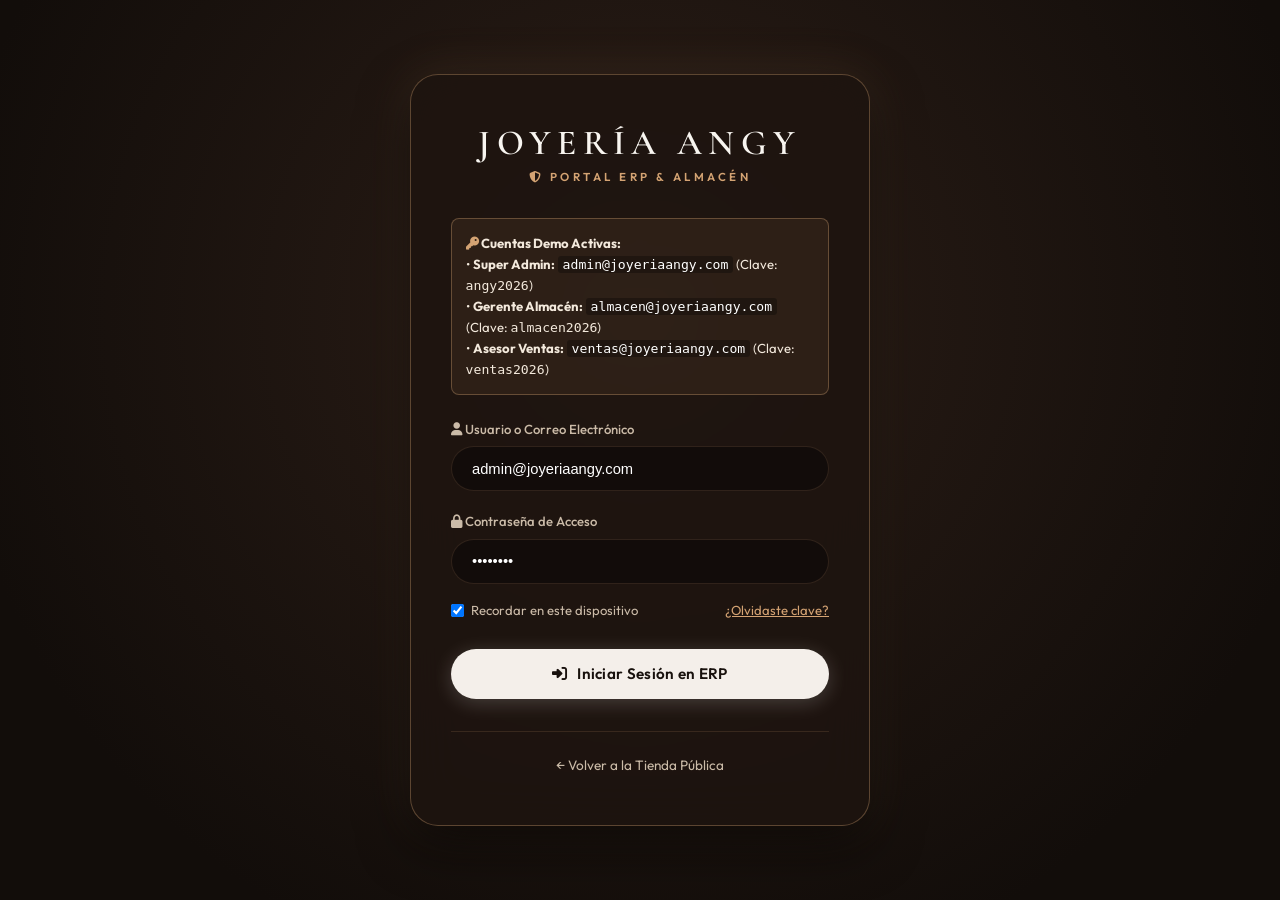
<file: preview/admin.html>
<!DOCTYPE html>
<html lang="es">
<head>
    <meta charset="UTF-8">
    <meta name="viewport" content="width=device-width, initial-scale=1.0">
    <title>Portal de Administración & ERP | Joyería Angy</title>
    <meta name="robots" content="noindex, nofollow">
    
    <!-- Fuentes Google Fonts -->
    <link rel="preconnect" href="https://fonts.googleapis.com">
    <link rel="preconnect" href="https://fonts.gstatic.com" crossorigin>
    <link href="https://fonts.googleapis.com/css2?family=Cormorant+Garamond:ital,wght@0,400;0,600;0,700;1,400&family=Outfit:wght@300;400;500;600;700&display=swap" rel="stylesheet">
    
    <!-- Iconos FontAwesome 6 -->
    <link rel="stylesheet" href="https://cdnjs.cloudflare.com/ajax/libs/font-awesome/6.5.1/css/all.min.css">
    
    <!-- Estilos de Lujo del Tema -->
    <link rel="stylesheet" href="assets/css/styles.css">
</head>
<body style="background-color: #120d0a;">

<!-- =========================================================================
     1. PANTALLA DE AUTENTICACIÓN / LOGIN SEGURO
========================================================================= -->
<div id="adminLoginScreen" class="login-screen-wrapper">
    <div class="login-card">
        
        <div class="login-brand">
            <h2>Joyería Angy</h2>
            <p><i class="fa-solid fa-shield-halved" style="color:var(--color-gold-bronze);"></i> Portal ERP & Almacén</p>
        </div>

        <div style="background: rgba(212, 163, 115, 0.08); border: 1px solid var(--border-gold); padding: 0.85rem; border-radius: var(--radius-sm); font-size: 0.82rem; margin-bottom: 1.5rem; text-align: left; color: #f3e9dc;">
            <strong><i class="fa-solid fa-key" style="color: var(--color-gold-bronze);"></i> Cuentas Demo Activas:</strong><br>
            • <strong>Super Admin:</strong> <code style="color:#ffffff; background:rgba(0,0,0,0.3); padding:1px 5px; border-radius:3px;">admin@joyeriaangy.com</code> (Clave: <code>angy2026</code>)<br>
            • <strong>Gerente Almacén:</strong> <code style="color:#ffffff; background:rgba(0,0,0,0.3); padding:1px 5px; border-radius:3px;">almacen@joyeriaangy.com</code> (Clave: <code>almacen2026</code>)<br>
            • <strong>Asesor Ventas:</strong> <code style="color:#ffffff; background:rgba(0,0,0,0.3); padding:1px 5px; border-radius:3px;">ventas@joyeriaangy.com</code> (Clave: <code>ventas2026</code>)
        </div>

        <div id="loginErrorMsg" class="login-error-msg"></div>

        <form id="adminLoginForm" class="login-form">
            <div class="login-field">
                <label for="loginUsername"><i class="fa-solid fa-user"></i> Usuario o Correo Electrónico</label>
                <input type="text" id="loginUsername" class="login-input" placeholder="admin@joyeriaangy.com" required value="admin@joyeriaangy.com">
            </div>

            <div class="login-field">
                <label for="loginPassword"><i class="fa-solid fa-lock"></i> Contraseña de Acceso</label>
                <input type="password" id="loginPassword" class="login-input" placeholder="••••••••" required value="angy2026">
            </div>

            <div style="display: flex; justify-content: space-between; align-items: center; font-size: 0.82rem; margin-top: -0.25rem;">
                <label style="display: flex; align-items: center; gap: 0.45rem; color: var(--color-silver-mid); cursor: pointer;">
                    <input type="checkbox" id="rememberSession" checked> Recordar en este dispositivo
                </label>
                <a href="javascript:void(0)" onclick="alert('Usa las credenciales de demo mostradas arriba.');" style="color: var(--color-gold-bronze); text-decoration: underline;">¿Olvidaste clave?</a>
            </div>

            <button type="submit" class="btn btn-primary" style="width: 100%; margin-top: 0.5rem;">
                <i class="fa-solid fa-right-to-bracket"></i> Iniciar Sesión en ERP
            </button>
        </form>

        <div style="margin-top: 2rem; border-top: 1px solid var(--border-glass); padding-top: 1.25rem;">
            <a href="index.html" class="top-bar-link" style="justify-content: center; font-size: 0.85rem;">
                &larr; Volver a la Tienda Pública
            </a>
        </div>

    </div>
</div>

<!-- =========================================================================
     2. DASHBOARD DE CONTROL DE INVENTARIO Y ERP (AUTENTICADO)
========================================================================= -->
<div id="adminDashboardScreen" style="display: none;">
    
    <!-- Barra Superior del Portal Independiente -->
    <header class="admin-portal-header">
        <div class="container">
            
            <div style="display: flex; align-items: center; gap: 1.5rem;">
                <div class="site-brand" style="margin: 0;">
                    <span class="brand-name" style="font-size: 1.6rem;">Joyería Angy</span>
                    <span class="brand-subtitle" style="font-size: 0.58rem; color:var(--color-gold-bronze);"><i class="fa-solid fa-boxes-stacked"></i> Sistema ERP & Gestión</span>
                </div>
            </div>

            <div style="display: flex; align-items: center; gap: 1.25rem;">
                <a href="index.html" target="_blank" class="btn btn-outline-silver btn-sm">
                    <i class="fa-solid fa-arrow-up-right-from-square"></i> Ver Tienda Pública
                </a>

                <div class="admin-user-profile">
                    <div class="admin-avatar" id="headerAdminAvatar">JA</div>
                    <div style="font-size: 0.85rem; line-height: 1.2;">
                        <strong style="color: #ffffff; display: block;" id="headerAdminName">Angy Platero</strong>
                        <span style="color: var(--color-gold-bronze); font-size: 0.72rem;" id="headerAdminRole">Super Administrador</span>
                    </div>
                </div>

                <button id="adminLogoutBtn" class="btn btn-outline-silver btn-sm" style="border-color: #ef4444; color: #fca5a5;" title="Cerrar Sesión">
                    <i class="fa-solid fa-right-from-bracket"></i> Salir
                </button>
            </div>

        </div>
    </header>

    <!-- Contenido del Dashboard ERP con Subnavegación -->
    <main class="admin-section">
        <div class="container">
            
            <!-- Barra de Pestañas de Navegación del Panel Admin -->
            <div class="admin-subnav-tabs">
                <button class="admin-subnav-btn active" id="tabBtn-inventario" onclick="switchAdminTab('inventario')">
                    <i class="fa-solid fa-boxes-stacked"></i> Control de Inventario & Joyas
                </button>
                <button class="admin-subnav-btn" id="tabBtn-usuarios" onclick="switchAdminTab('usuarios')">
                    <i class="fa-solid fa-users-gear"></i> Gestión de Usuarios & Roles
                </button>
            </div>

            <!-- =============================================================
                 PESTAÑA 1: CONTROL DE INVENTARIO
            ============================================================= -->
            <div id="tabContent-inventario" class="admin-tab-content">
                
                <!-- Cabecera de Acciones -->
                <div class="admin-header-row">
                    <div>
                        <span class="section-subtitle"><i class="fa-solid fa-shield-halved" style="color:var(--color-gold-bronze);"></i> Almacén Central</span>
                        <h1 class="text-gradient-silver" style="font-size: 2.2rem;">Control de Inventario y Catálogo</h1>
                        <p style="font-size: 0.95rem;">Gestiona stock físico de Plata Ley .925, piezas en acero quirúrgico, SKU y precios.</p>
                    </div>
                    <div style="display: flex; gap: 0.75rem; flex-wrap: wrap;">
                        <button class="btn btn-primary btn-sm" onclick="openAddProductModal()">
                            <i class="fa-solid fa-plus"></i> Registrar Nueva Joya
                        </button>
                        <button class="btn btn-outline-silver btn-sm" onclick="exportInventoryJSON()">
                            <i class="fa-solid fa-download"></i> Exportar Inventario (JSON)
                        </button>
                        <button class="btn btn-outline-silver btn-sm" onclick="resetDefaultInventory()" title="Restaurar productos iniciales de muestra">
                            <i class="fa-solid fa-rotate-left"></i> Restablecer
                        </button>
                    </div>
                </div>

                <!-- Métricas KPI en Tiempo Real -->
                <div class="admin-kpi-grid">
                    <div class="kpi-card">
                        <div class="kpi-icon-box"><i class="fa-solid fa-gem"></i></div>
                        <div class="kpi-data">
                            <h3 id="kpiTotalProducts">5</h3>
                            <p>Modelos Registrados</p>
                        </div>
                    </div>

                    <div class="kpi-card">
                        <div class="kpi-icon-box" style="border-color:#4ade80; background:rgba(74,222,128,0.1); color:#4ade80;"><i class="fa-solid fa-boxes-stacked"></i></div>
                        <div class="kpi-data">
                            <h3 id="kpiTotalUnits">50 pzas</h3>
                            <p>Total Piezas en Stock</p>
                        </div>
                    </div>

                    <div class="kpi-card">
                        <div class="kpi-icon-box" style="border-color:#fbbf24; background:rgba(251,191,36,0.1); color:#fbbf24;"><i class="fa-solid fa-sack-dollar"></i></div>
                        <div class="kpi-data">
                            <h3 id="kpiTotalValuation">$65,920.00</h3>
                            <p>Valuación de Almacén</p>
                        </div>
                    </div>

                    <div class="kpi-card">
                        <div class="kpi-icon-box" style="border-color:#f87171; background:rgba(248,113,113,0.1); color:#f87171;"><i class="fa-solid fa-triangle-exclamation"></i></div>
                        <div class="kpi-data">
                            <h3 id="kpiLowStockAlerts">1 <span style="font-size:0.85rem; color:#ef4444; font-weight:normal;">(0 agotados)</span></h3>
                            <p>Stock Bajo (&le; 3 pzas)</p>
                        </div>
                    </div>
                </div>

                <!-- Toolbar y Filtros de Inventario -->
                <div class="inventory-toolbar">
                    <div style="position:relative; flex-grow:1; max-width:320px;">
                        <i class="fa-solid fa-magnifying-glass search-icon-inside"></i>
                        <input type="text" placeholder="Buscar por joya o SKU..." class="search-input-header" id="inventorySearchInput" style="width:100%;">
                    </div>

                    <div class="inventory-filters">
                        <select class="admin-select" id="inventoryCategoryFilter">
                            <option value="all">Todas las Categorías</option>
                            <option value="anillos">Anillos de Compromiso</option>
                            <option value="collares">Collares & Dijes</option>
                            <option value="pulseras">Pulseras Finas</option>
                            <option value="aretes">Aretes & Arracadas</option>
                            <option value="parejas">Joyería para Parejas</option>
                        </select>

                        <select class="admin-select" id="inventoryStockFilter">
                            <option value="all">Todo el Estado de Stock</option>
                            <option value="in">En Stock (> 3)</option>
                            <option value="low">Stock Bajo (&le; 3)</option>
                            <option value="out">Agotados (0)</option>
                        </select>
                    </div>
                </div>

                <!-- Tabla de Inventario -->
                <div class="inventory-table-container">
                    <table class="inventory-table">
                        <thead>
                            <tr>
                                <th>Foto</th>
                                <th>Joya & Código SKU</th>
                                <th>Categoría</th>
                                <th>Metal / Pureza</th>
                                <th>Precio ($ MXN)</th>
                                <th>Control de Stock</th>
                                <th>Acciones</th>
                            </tr>
                        </thead>
                        <tbody id="inventoryTableBody"></tbody>
                    </table>
                </div>

            </div>

            <!-- =============================================================
                 PESTAÑA 2: GESTIÓN DE USUARIOS Y ROLES
            ============================================================= -->
            <div id="tabContent-usuarios" class="admin-tab-content" style="display: none;">
                
                <!-- Cabecera de Usuarios -->
                <div class="admin-header-row">
                    <div>
                        <span class="section-subtitle"><i class="fa-solid fa-users-gear" style="color:var(--color-gold-bronze);"></i> Control de Accesos</span>
                        <h1 class="text-gradient-silver" style="font-size: 2.2rem;">Gestión de Usuarios y Roles</h1>
                        <p style="font-size: 0.95rem;">Crea cuentas de colaboradores, asigna roles de permisos y gestiona el acceso seguro al ERP.</p>
                    </div>
                    <div>
                        <button class="btn btn-primary btn-sm" onclick="openAddUserModal()">
                            <i class="fa-solid fa-user-plus"></i> Registrar Nuevo Usuario
                        </button>
                    </div>
                </div>

                <!-- Toolbar de Usuarios -->
                <div class="inventory-toolbar">
                    <div style="position:relative; flex-grow:1; max-width:320px;">
                        <i class="fa-solid fa-magnifying-glass search-icon-inside"></i>
                        <input type="text" placeholder="Buscar por nombre, correo o @usuario..." class="search-input-header" id="usersSearchInput" style="width:100%;">
                    </div>

                    <div class="inventory-filters">
                        <select class="admin-select" id="usersRoleFilter">
                            <option value="all">Todos los Roles</option>
                            <option value="superadmin">Super Administradores</option>
                            <option value="manager">Gerentes de Almacén</option>
                            <option value="sales">Asesores de Ventas</option>
                            <option value="auditor">Auditores Financieros</option>
                        </select>
                    </div>
                </div>

                <!-- Tabla de Usuarios -->
                <div class="inventory-table-container">
                    <table class="inventory-table">
                        <thead>
                            <tr>
                                <th>Colaborador / Nombre</th>
                                <th>Correo / Usuario</th>
                                <th>Rol Asignado</th>
                                <th>Estado de Acceso</th>
                                <th>Fecha Alta</th>
                                <th>Acciones</th>
                            </tr>
                        </thead>
                        <tbody id="usersTableBody"></tbody>
                    </table>
                </div>

            </div>

        </div>
    </main>
</div>

<!-- =========================================================================
     MODAL 1: REGISTRAR / EDITAR JOYA
========================================================================= -->
<div class="modal-overlay" id="productAdminModal">
    <div class="modal-box" style="max-width: 680px;">
        <button class="close-modal-btn" id="closeProductModalBtn"><i class="fa-solid fa-xmark"></i></button>
        
        <div style="margin-bottom: 1.5rem;">
            <span class="section-subtitle" style="color:var(--color-gold-bronze);"><i class="fa-solid fa-gem"></i> Gestión de Almacén</span>
            <h2 class="text-gradient-silver" id="productModalTitle" style="font-size: 1.7rem;">Registrar Nueva Joya en Inventario</h2>
        </div>

        <form id="productAdminForm" style="display:flex; flex-direction:column; gap:1.1rem;">
            <input type="hidden" id="editProductId" value="">

            <div>
                <label style="display:block; font-size:0.85rem; color:var(--color-silver-mid); margin-bottom:0.35rem;">Nombre / Título de la Joya *</label>
                <input type="text" id="formTitle" class="login-input" style="border-radius: var(--radius-sm);" placeholder="Ej. Anillo Solitario Circonia 5A Plata .925" required>
            </div>

            <div style="display:grid; grid-template-columns: 1fr 1fr; gap:1rem;">
                <div>
                    <label style="display:block; font-size:0.85rem; color:var(--color-silver-mid); margin-bottom:0.35rem;">Código SKU Único *</label>
                    <input type="text" id="formSku" class="login-input" style="border-radius: var(--radius-sm); text-transform:uppercase;" placeholder="ANGY-PL-006" required>
                </div>
                <div>
                    <label style="display:block; font-size:0.85rem; color:var(--color-silver-mid); margin-bottom:0.35rem;">Categoría *</label>
                    <select id="formCategory" class="login-input" style="border-radius: var(--radius-sm); background:#140e0b; color:#ffffff;" required>
                        <option value="anillos">Anillos de Compromiso / Solitarios</option>
                        <option value="collares">Collares & Dijes con Cristal</option>
                        <option value="pulseras">Pulseras & Brazaletes</option>
                        <option value="aretes">Aretes & Arracadas</option>
                        <option value="parejas">Joyería para Parejas & Dúos</option>
                        <option value="acero">Acero Inoxidable 316L</option>
                    </select>
                </div>
            </div>

            <div style="display:grid; grid-template-columns: 1fr 1fr; gap:1rem;">
                <div>
                    <label style="display:block; font-size:0.85rem; color:var(--color-silver-mid); margin-bottom:0.35rem;">Metal / Pureza *</label>
                    <input type="text" id="formMetal" class="login-input" style="border-radius: var(--radius-sm);" placeholder="Plata Ley .925 Quintada" value="Plata Ley .925 Quintada" required>
                </div>
                <div>
                    <label style="display:block; font-size:0.85rem; color:var(--color-silver-mid); margin-bottom:0.35rem;">Distintivo / Badge Promocional</label>
                    <input type="text" id="formBadge" class="login-input" style="border-radius: var(--radius-sm);" placeholder="Nuevo Lanzamiento, Más Vendido, -15% OFF" value="Nuevo Lanzamiento">
                </div>
            </div>

            <div style="display:grid; grid-template-columns: 1fr 1fr 1fr; gap:1rem;">
                <div>
                    <label style="display:block; font-size:0.85rem; color:var(--color-silver-mid); margin-bottom:0.35rem;">Precio de Venta ($ MXN) *</label>
                    <input type="number" id="formPrice" class="login-input" style="border-radius: var(--radius-sm);" placeholder="1290" required min="1">
                </div>
                <div>
                    <label style="display:block; font-size:0.85rem; color:var(--color-silver-mid); margin-bottom:0.35rem;">Precio Regular / Tachado ($ MXN)</label>
                    <input type="number" id="formOldPrice" class="login-input" style="border-radius: var(--radius-sm);" placeholder="1650">
                </div>
                <div>
                    <label style="display:block; font-size:0.85rem; color:var(--color-silver-mid); margin-bottom:0.35rem;">Stock Inicial (Piezas) *</label>
                    <input type="number" id="formStock" class="login-input" style="border-radius: var(--radius-sm);" placeholder="10" required min="0">
                </div>
            </div>

            <div>
                <label style="display:block; font-size:0.85rem; color:var(--color-silver-mid); margin-bottom:0.35rem;">Fotografía de la Joya *</label>
                <div style="display:flex; gap:0.5rem;">
                    <select id="formImagePreset" class="login-input" style="border-radius: var(--radius-sm); background:#140e0b; color:#ffffff; width:220px;" onchange="if(this.value) document.getElementById('formImage').value = this.value;">
                        <option value="">Seleccionar foto estudio...</option>
                        <option value="assets/images/anillo-solitario.jpg">Anillo Solitario Diamante</option>
                        <option value="assets/images/collar-corazon.jpg">Collar Corazón Zafiro</option>
                        <option value="assets/images/pulsera-eslabones.jpg">Pulsera Tennis Eslabón</option>
                        <option value="assets/images/aretes-arracadas.jpg">Arracadas Micro-Pavé</option>
                        <option value="assets/images/anillos-pareja.jpg">Dúo Anillos Pareja</option>
                        <option value="assets/images/empaque-certificado.jpg">Empaque & Certificado</option>
                    </select>
                    <input type="text" id="formImage" class="login-input" style="border-radius: var(--radius-sm); flex-grow:1;" placeholder="Ruta o URL de imagen" value="assets/images/anillo-solitario.jpg" required>
                </div>
            </div>

            <div>
                <label style="display:block; font-size:0.85rem; color:var(--color-silver-mid); margin-bottom:0.35rem;">Descripción y Especificaciones</label>
                <textarea id="formDesc" rows="3" class="login-input" style="border-radius: var(--radius-sm); width:100%; resize:vertical;" placeholder="Describe los detalles de la pieza, engaste y pureza..."></textarea>
            </div>

            <div style="display:flex; justify-content:flex-end; gap:0.75rem; margin-top:0.5rem;">
                <button type="button" class="btn btn-outline-silver btn-sm" onclick="document.getElementById('closeProductModalBtn').click();">Cancelar</button>
                <button type="submit" class="btn btn-primary"><i class="fa-solid fa-floppy-disk"></i> Guardar en Almacén</button>
            </div>
        </form>
    </div>
</div>

<!-- =========================================================================
     MODAL 2: REGISTRAR / EDITAR USUARIO & ASIGNAR ROL
========================================================================= -->
<div class="modal-overlay" id="userAdminModal">
    <div class="modal-box" style="max-width: 580px;">
        <button class="close-modal-btn" id="closeUserModalBtn"><i class="fa-solid fa-xmark"></i></button>
        
        <div style="margin-bottom: 1.5rem;">
            <span class="section-subtitle" style="color:var(--color-gold-bronze);"><i class="fa-solid fa-user-shield"></i> Control de Accesos ERP</span>
            <h2 class="text-gradient-silver" id="userModalTitle" style="font-size: 1.7rem;">Registrar Nuevo Usuario / Colaborador</h2>
        </div>

        <form id="userAdminForm" style="display:flex; flex-direction:column; gap:1.1rem;">
            <input type="hidden" id="editUserId" value="">

            <div>
                <label style="display:block; font-size:0.85rem; color:var(--color-silver-mid); margin-bottom:0.35rem;">Nombre Completo del Colaborador *</label>
                <input type="text" id="formUserName" class="login-input" style="border-radius: var(--radius-sm);" placeholder="Ej. Ana Lucía Platero" required>
            </div>

            <div style="display:grid; grid-template-columns: 1fr 1fr; gap:1rem;">
                <div>
                    <label style="display:block; font-size:0.85rem; color:var(--color-silver-mid); margin-bottom:0.35rem;">Correo Electrónico (Login) *</label>
                    <input type="email" id="formUserEmail" class="login-input" style="border-radius: var(--radius-sm);" placeholder="ana@joyeriaangy.com" required>
                </div>
                <div>
                    <label style="display:block; font-size:0.85rem; color:var(--color-silver-mid); margin-bottom:0.35rem;">Nombre de Usuario Único *</label>
                    <input type="text" id="formUserUsername" class="login-input" style="border-radius: var(--radius-sm);" placeholder="ana.platero" required>
                </div>
            </div>

            <div style="display:grid; grid-template-columns: 1fr 1fr; gap:1rem;">
                <div>
                    <label style="display:block; font-size:0.85rem; color:var(--color-silver-mid); margin-bottom:0.35rem;">Rol Asignado *</label>
                    <select id="formUserRole" class="login-input" style="border-radius: var(--radius-sm); background:#140e0b; color:#ffffff;" required>
                        <option value="superadmin">👑 Super Administrador (Acceso Total)</option>
                        <option value="manager">📦 Gerente de Almacén (Inventario & Stock)</option>
                        <option value="sales">💬 Asesor de Ventas (Catálogo & WhatsApp)</option>
                        <option value="auditor">📊 Auditor Financiero (Reportes & Métricas)</option>
                    </select>
                </div>
                <div>
                    <label style="display:block; font-size:0.85rem; color:var(--color-silver-mid); margin-bottom:0.35rem;">Estado de Acceso *</label>
                    <select id="formUserStatus" class="login-input" style="border-radius: var(--radius-sm); background:#140e0b; color:#ffffff;" required>
                        <option value="active">● Activo (Permite Login)</option>
                        <option value="suspended">⛔ Suspendido (Bloquear Acceso)</option>
                    </select>
                </div>
            </div>

            <div>
                <div style="display:flex; justify-content:space-between; align-items:center; margin-bottom:0.35rem;">
                    <label style="font-size:0.85rem; color:var(--color-silver-mid); margin:0;">Contraseña de Acceso *</label>
                    <button type="button" class="top-bar-link" onclick="generateRandomPassword()" style="font-size:0.75rem; color:var(--color-gold-bronze); background:none; border:none; cursor:pointer;">
                        <i class="fa-solid fa-wand-magic-sparkles"></i> Generar Clave Segura
                    </button>
                </div>
                <input type="text" id="formUserPass" class="login-input" style="border-radius: var(--radius-sm);" placeholder="Ingresa contraseña..." required>
            </div>

            <div style="display:flex; justify-content:flex-end; gap:0.75rem; margin-top:0.5rem;">
                <button type="button" class="btn btn-outline-silver btn-sm" onclick="document.getElementById('closeUserModalBtn').click();">Cancelar</button>
                <button type="submit" class="btn btn-primary"><i class="fa-solid fa-user-check"></i> Guardar Usuario</button>
            </div>
        </form>
    </div>
</div>

<div class="toast-container" id="toastContainer"></div>

<!-- Lógica Autónoma de Administración, Usuarios & ERP -->
<script src="assets/js/admin.js"></script>

</body>
</html>
</file>
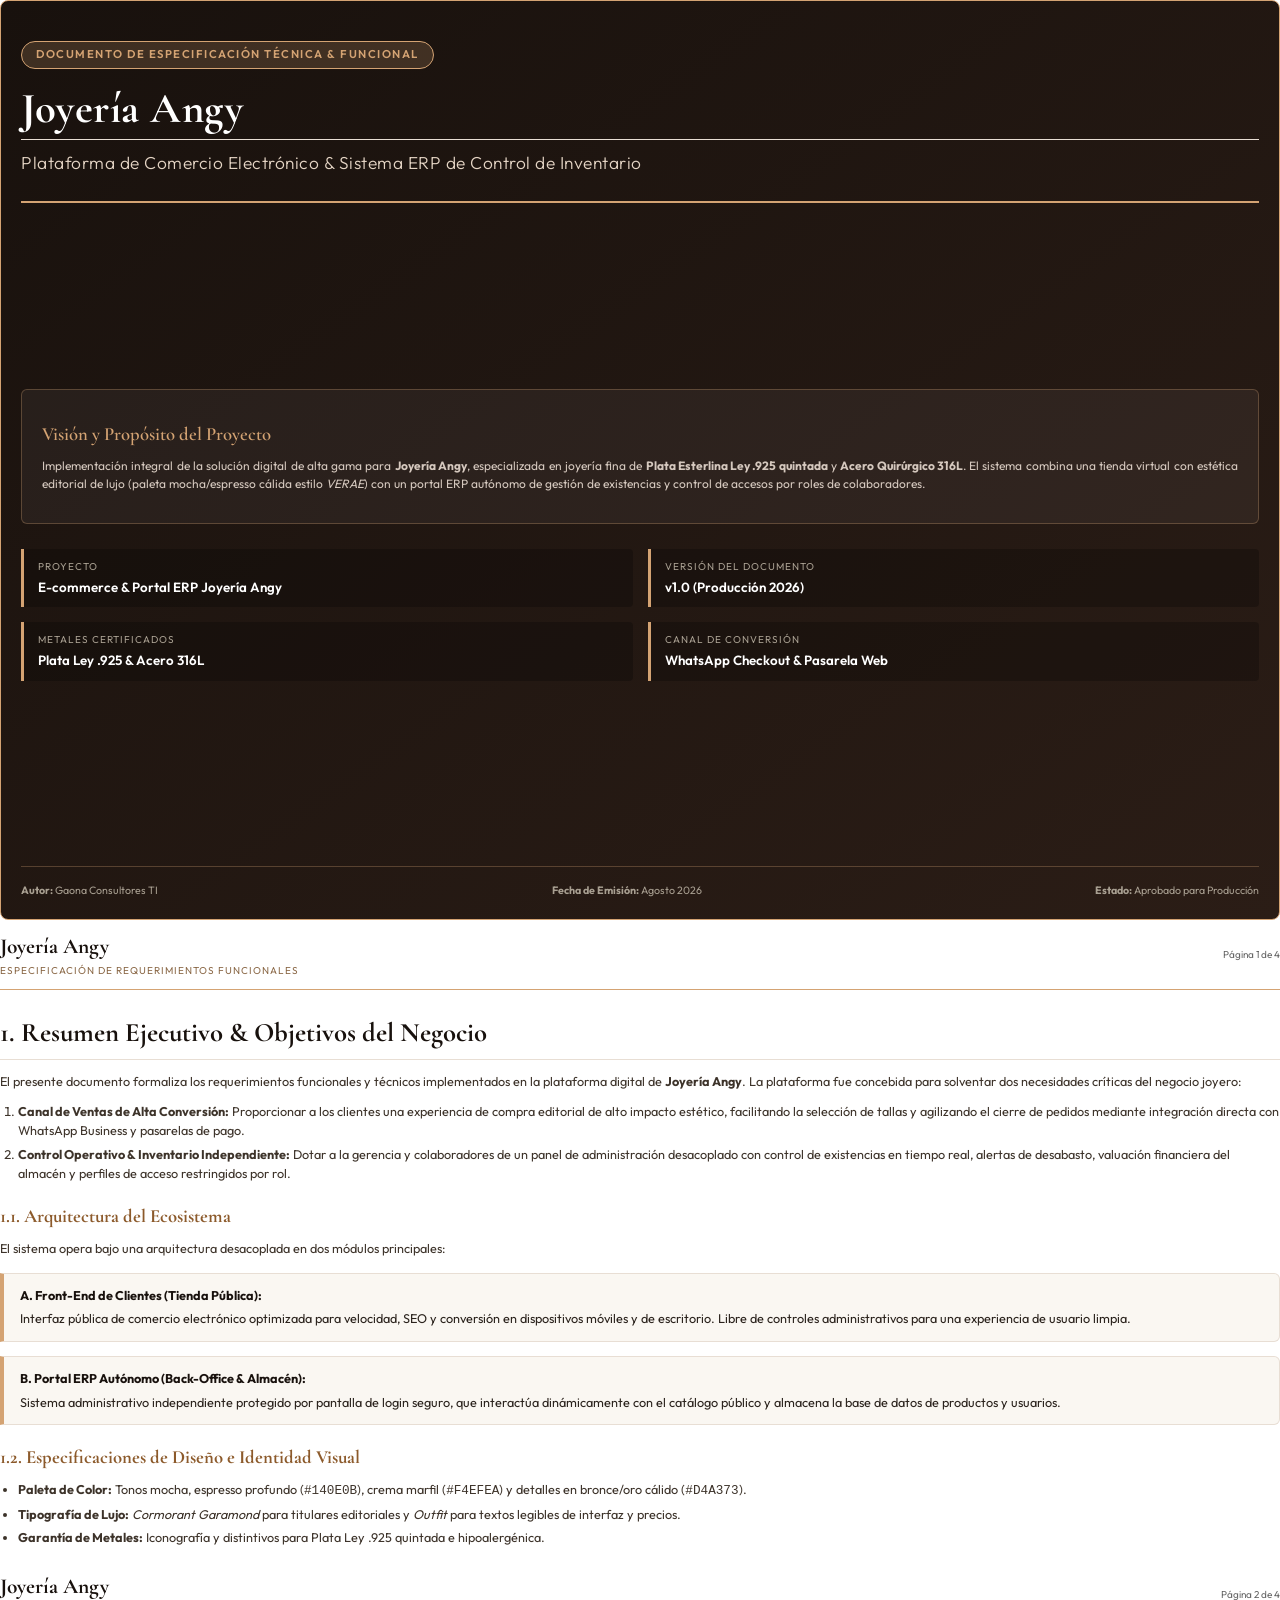
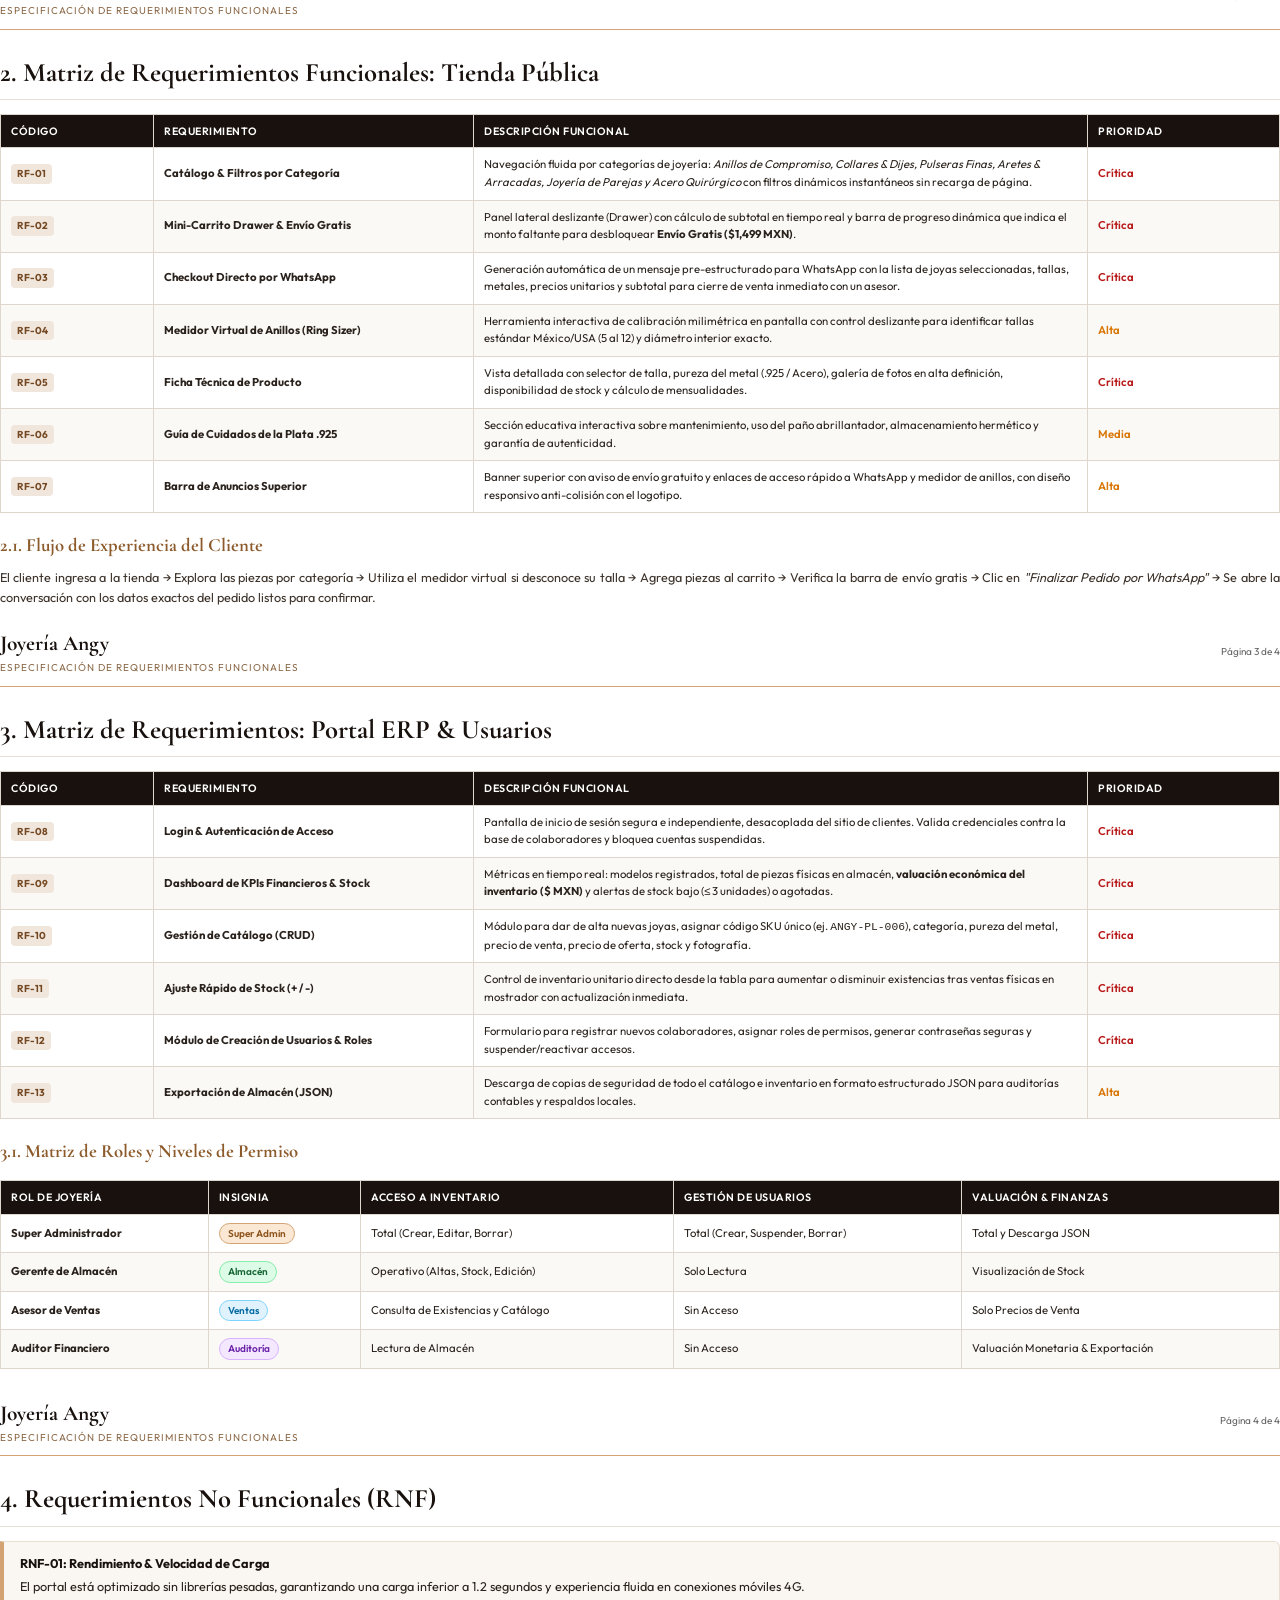
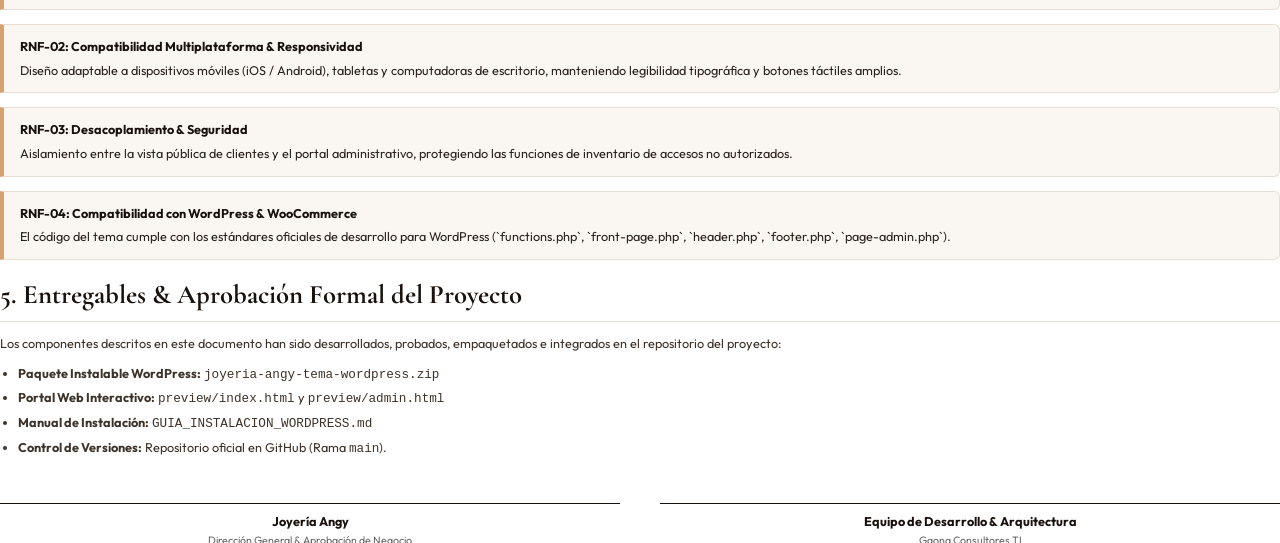
<file: scratch/documento_ejecutivo.html>
<!DOCTYPE html>
<html lang="es">
<head>
    <meta charset="UTF-8">
    <title>Documento Ejecutivo de Requerimientos Funcionales - Joyería Angy</title>
    <style>
        @import url('https://fonts.googleapis.com/css2?family=Cormorant+Garamond:ital,wght@0,400;0,600;0,700;1,400&family=Outfit:wght@300;400;500;600;700&display=swap');

        @page {
            size: A4;
            margin: 20mm 15mm 20mm 15mm;
            @bottom-right {
                content: counter(page);
                font-family: 'Outfit', sans-serif;
                font-size: 8pt;
                color: #888888;
            }
        }

        * {
            box-sizing: border-box;
            margin: 0;
            padding: 0;
        }

        body {
            font-family: 'Outfit', -apple-system, BlinkMacSystemFont, sans-serif;
            color: #2b231d;
            background-color: #ffffff;
            font-size: 9.5pt;
            line-height: 1.55;
            padding: 0;
        }

        .cover-page {
            page-break-after: always;
            height: 100%;
            display: flex;
            flex-direction: column;
            justify-content: space-between;
            padding: 40px 20px 20px 20px;
            background: linear-gradient(145deg, #18110d 0%, #2b1d16 100%);
            color: #ffffff;
            border-radius: 8px;
            border: 1px solid #d4a373;
            min-height: 920px;
        }

        .cover-header {
            border-bottom: 2px solid #d4a373;
            padding-bottom: 25px;
        }

        .cover-badge {
            display: inline-block;
            background: rgba(212, 163, 115, 0.2);
            color: #d4a373;
            border: 1px solid #d4a373;
            padding: 4px 14px;
            border-radius: 20px;
            font-size: 8.5pt;
            text-transform: uppercase;
            letter-spacing: 1.5px;
            font-weight: 600;
            margin-bottom: 15px;
        }

        .cover-title {
            font-family: 'Cormorant Garamond', Georgia, serif;
            font-size: 32pt;
            color: #ffffff;
            line-height: 1.15;
            font-weight: 700;
            margin-bottom: 10px;
            letter-spacing: 0.5px;
        }

        .cover-subtitle {
            font-size: 13pt;
            color: #e5d5c5;
            font-weight: 300;
            letter-spacing: 0.5px;
        }

        .cover-body {
            margin: 40px 0;
        }

        .cover-card {
            background: rgba(255, 255, 255, 0.05);
            border: 1px solid rgba(212, 163, 115, 0.3);
            border-radius: 6px;
            padding: 20px;
            margin-bottom: 20px;
        }

        .cover-card h3 {
            font-family: 'Cormorant Garamond', Georgia, serif;
            font-size: 14pt;
            color: #d4a373;
            margin-bottom: 8px;
        }

        .cover-card p {
            color: #d5c8be;
            font-size: 9pt;
            line-height: 1.5;
        }

        .cover-meta-grid {
            display: grid;
            grid-template-columns: 1fr 1fr;
            gap: 15px;
            margin-top: 25px;
        }

        .meta-item {
            background: rgba(0, 0, 0, 0.25);
            border-left: 3px solid #d4a373;
            padding: 10px 14px;
            border-radius: 0 4px 4px 0;
        }

        .meta-label {
            font-size: 7.5pt;
            text-transform: uppercase;
            color: #a89f91;
            letter-spacing: 1px;
            margin-bottom: 2px;
        }

        .meta-value {
            font-size: 10pt;
            color: #ffffff;
            font-weight: 600;
        }

        .cover-footer {
            border-top: 1px solid rgba(212, 163, 115, 0.3);
            padding-top: 15px;
            display: flex;
            justify-content: space-between;
            font-size: 8pt;
            color: #a89f91;
        }

        /* Páginas interiores */
        .page {
            page-break-after: always;
            padding-top: 10px;
        }

        .page:last-child {
            page-break-after: auto;
        }

        .doc-header {
            display: flex;
            justify-content: space-between;
            align-items: center;
            border-bottom: 1.5px solid #d4a373;
            padding-bottom: 10px;
            margin-bottom: 22px;
        }

        .doc-brand {
            font-family: 'Cormorant Garamond', Georgia, serif;
            font-size: 16pt;
            color: #18110d;
            font-weight: 700;
        }

        .doc-brand-sub {
            font-size: 7.5pt;
            color: #8c6a49;
            text-transform: uppercase;
            letter-spacing: 1px;
            display: block;
        }

        .doc-tag {
            font-size: 7.5pt;
            color: #666666;
            text-align: right;
        }

        h1 {
            font-family: 'Cormorant Garamond', Georgia, serif;
            font-size: 20pt;
            color: #18110d;
            margin-bottom: 12px;
            border-bottom: 1px solid #e8ded4;
            padding-bottom: 6px;
        }

        h2 {
            font-family: 'Cormorant Garamond', Georgia, serif;
            font-size: 14pt;
            color: #8c5a2b;
            margin-top: 18px;
            margin-bottom: 8px;
        }

        h3 {
            font-size: 10pt;
            color: #18110d;
            font-weight: 600;
            margin-top: 10px;
            margin-bottom: 4px;
        }

        p {
            margin-bottom: 10px;
            color: #3d332a;
            text-align: justify;
        }

        ul, ol {
            margin-left: 18px;
            margin-bottom: 12px;
        }

        li {
            margin-bottom: 4px;
            color: #3d332a;
        }

        /* Tablas */
        table {
            width: 100%;
            border-collapse: collapse;
            margin: 14px 0 18px 0;
            font-size: 8.5pt;
        }

        th, td {
            padding: 8px 10px;
            border: 1px solid #dfd7ce;
            text-align: left;
        }

        th {
            background-color: #18110d;
            color: #ffffff;
            font-weight: 600;
            font-size: 8pt;
            text-transform: uppercase;
            letter-spacing: 0.5px;
        }

        tr:nth-child(even) {
            background-color: #fbf9f6;
        }

        .rf-badge {
            background: #f0e6dc;
            color: #734822;
            padding: 2px 6px;
            border-radius: 4px;
            font-weight: 700;
            font-size: 7.5pt;
            display: inline-block;
        }

        .priority-high {
            color: #b91c1c;
            font-weight: 600;
        }

        .priority-med {
            color: #d97706;
            font-weight: 600;
        }

        .card-box {
            background: #faf7f2;
            border: 1px solid #e8ded4;
            border-left: 4px solid #d4a373;
            padding: 12px 16px;
            border-radius: 0 6px 6px 0;
            margin: 14px 0;
        }

        .card-box strong {
            color: #18110d;
            display: block;
            margin-bottom: 4px;
        }

        .role-pill {
            display: inline-block;
            padding: 2px 8px;
            border-radius: 12px;
            font-size: 7.5pt;
            font-weight: 600;
        }
        .pill-superadmin { background: #fae8d4; color: #8c531b; border: 1px solid #d4a373; }
        .pill-manager { background: #dcfce7; color: #166534; border: 1px solid #86efac; }
        .pill-sales { background: #e0f2fe; color: #0369a1; border: 1px solid #7dd3fc; }
        .pill-auditor { background: #f3e8ff; color: #6b21a8; border: 1px solid #d8b4fe; }

        .signature-grid {
            display: grid;
            grid-template-columns: 1fr 1fr;
            gap: 40px;
            margin-top: 45px;
        }

        .sig-box {
            border-top: 1px solid #18110d;
            padding-top: 8px;
            text-align: center;
        }

        .sig-name {
            font-weight: 700;
            color: #18110d;
            font-size: 9.5pt;
        }

        .sig-role {
            font-size: 8pt;
            color: #666666;
        }
    </style>
</head>
<body>

<!-- =========================================================================
     PORTADA EJECUTIVA
========================================================================= -->
<div class="cover-page">
    <div class="cover-header">
        <span class="cover-badge">Documento de Especificación Técnica & Funcional</span>
        <h1 class="cover-title">Joyería Angy</h1>
        <div class="cover-subtitle">Plataforma de Comercio Electrónico & Sistema ERP de Control de Inventario</div>
    </div>

    <div class="cover-body">
        <div class="cover-card">
            <h3>Visión y Propósito del Proyecto</h3>
            <p>Implementación integral de la solución digital de alta gama para <strong>Joyería Angy</strong>, especializada en joyería fina de <strong>Plata Esterlina Ley .925 quintada</strong> y <strong>Acero Quirúrgico 316L</strong>. El sistema combina una tienda virtual con estética editorial de lujo (paleta mocha/espresso cálida estilo <em>VERAE</em>) con un portal ERP autónomo de gestión de existencias y control de accesos por roles de colaboradores.</p>
        </div>

        <div class="cover-meta-grid">
            <div class="meta-item">
                <div class="meta-label">Proyecto</div>
                <div class="meta-value">E-commerce & Portal ERP Joyería Angy</div>
            </div>
            <div class="meta-item">
                <div class="meta-label">Versión del Documento</div>
                <div class="meta-value">v1.0 (Producción 2026)</div>
            </div>
            <div class="meta-item">
                <div class="meta-label">Metales Certificados</div>
                <div class="meta-value">Plata Ley .925 & Acero 316L</div>
            </div>
            <div class="meta-item">
                <div class="meta-label">Canal de Conversión</div>
                <div class="meta-value">WhatsApp Checkout & Pasarela Web</div>
            </div>
        </div>
    </div>

    <div class="cover-footer">
        <div><strong>Autor:</strong> Gaona Consultores TI</div>
        <div><strong>Fecha de Emisión:</strong> Agosto 2026</div>
        <div><strong>Estado:</strong> Aprobado para Producción</div>
    </div>
</div>

<!-- =========================================================================
     PÁGINA 1: RESUMEN EJECUTIVO Y ARQUITECTURA
========================================================================= -->
<div class="page">
    <div class="doc-header">
        <div>
            <span class="doc-brand">Joyería Angy</span>
            <span class="doc-brand-sub">Especificación de Requerimientos Funcionales</span>
        </div>
        <div class="doc-tag">Página 1 de 4</div>
    </div>

    <h1>1. Resumen Ejecutivo & Objetivos del Negocio</h1>
    
    <p>El presente documento formaliza los requerimientos funcionales y técnicos implementados en la plataforma digital de <strong>Joyería Angy</strong>. La plataforma fue concebida para solventar dos necesidades críticas del negocio joyero:</p>
    
    <ol>
        <li><strong>Canal de Ventas de Alta Conversión:</strong> Proporcionar a los clientes una experiencia de compra editorial de alto impacto estético, facilitando la selección de tallas y agilizando el cierre de pedidos mediante integración directa con WhatsApp Business y pasarelas de pago.</li>
        <li><strong>Control Operativo & Inventario Independiente:</strong> Dotar a la gerencia y colaboradores de un panel de administración desacoplado con control de existencias en tiempo real, alertas de desabasto, valuación financiera del almacén y perfiles de acceso restringidos por rol.</li>
    </ol>

    <h2>1.1. Arquitectura del Ecosistema</h2>
    <p>El sistema opera bajo una arquitectura desacoplada en dos módulos principales:</p>

    <div class="card-box">
        <strong>A. Front-End de Clientes (Tienda Pública):</strong>
        Interfaz pública de comercio electrónico optimizada para velocidad, SEO y conversión en dispositivos móviles y de escritorio. Libre de controles administrativos para una experiencia de usuario limpia.
    </div>

    <div class="card-box">
        <strong>B. Portal ERP Autónomo (Back-Office & Almacén):</strong>
        Sistema administrativo independiente protegido por pantalla de login seguro, que interactúa dinámicamente con el catálogo público y almacena la base de datos de productos y usuarios.
    </div>

    <h2>1.2. Especificaciones de Diseño e Identidad Visual</h2>
    <ul>
        <li><strong>Paleta de Color:</strong> Tonos mocha, espresso profundo (<code>#140E0B</code>), crema marfil (<code>#F4EFEA</code>) y detalles en bronce/oro cálido (<code>#D4A373</code>).</li>
        <li><strong>Tipografía de Lujo:</strong> <em>Cormorant Garamond</em> para titulares editoriales y <em>Outfit</em> para textos legibles de interfaz y precios.</li>
        <li><strong>Garantía de Metales:</strong> Iconografía y distintivos para Plata Ley .925 quintada e hipoalergénica.</li>
    </ul>
</div>

<!-- =========================================================================
     PÁGINA 2: REQUERIMIENTOS FUNCIONALES (FRONT-END CLIENTES)
========================================================================= -->
<div class="page">
    <div class="doc-header">
        <div>
            <span class="doc-brand">Joyería Angy</span>
            <span class="doc-brand-sub">Especificación de Requerimientos Funcionales</span>
        </div>
        <div class="doc-tag">Página 2 de 4</div>
    </div>

    <h1>2. Matriz de Requerimientos Funcionales: Tienda Pública</h1>

    <table>
        <thead>
            <tr>
                <th style="width: 12%;">Código</th>
                <th style="width: 25%;">Requerimiento</th>
                <th style="width: 48%;">Descripción Funcional</th>
                <th style="width: 15%;">Prioridad</th>
            </tr>
        </thead>
        <tbody>
            <tr>
                <td><span class="rf-badge">RF-01</span></td>
                <td><strong>Catálogo & Filtros por Categoría</strong></td>
                <td>Navegación fluida por categorías de joyería: <em>Anillos de Compromiso, Collares & Dijes, Pulseras Finas, Aretes & Arracadas, Joyería de Parejas y Acero Quirúrgico</em> con filtros dinámicos instantáneos sin recarga de página.</td>
                <td><span class="priority-high">Crítica</span></td>
            </tr>
            <tr>
                <td><span class="rf-badge">RF-02</span></td>
                <td><strong>Mini-Carrito Drawer & Envío Gratis</strong></td>
                <td>Panel lateral deslizante (Drawer) con cálculo de subtotal en tiempo real y barra de progreso dinámica que indica el monto faltante para desbloquear <strong>Envío Gratis ($1,499 MXN)</strong>.</td>
                <td><span class="priority-high">Crítica</span></td>
            </tr>
            <tr>
                <td><span class="rf-badge">RF-03</span></td>
                <td><strong>Checkout Directo por WhatsApp</strong></td>
                <td>Generación automática de un mensaje pre-estructurado para WhatsApp con la lista de joyas seleccionadas, tallas, metales, precios unitarios y subtotal para cierre de venta inmediato con un asesor.</td>
                <td><span class="priority-high">Crítica</span></td>
            </tr>
            <tr>
                <td><span class="rf-badge">RF-04</span></td>
                <td><strong>Medidor Virtual de Anillos (Ring Sizer)</strong></td>
                <td>Herramienta interactiva de calibración milimétrica en pantalla con control deslizante para identificar tallas estándar México/USA (5 al 12) y diámetro interior exacto.</td>
                <td><span class="priority-med">Alta</span></td>
            </tr>
            <tr>
                <td><span class="rf-badge">RF-05</span></td>
                <td><strong>Ficha Técnica de Producto</strong></td>
                <td>Vista detallada con selector de talla, pureza del metal (.925 / Acero), galería de fotos en alta definición, disponibilidad de stock y cálculo de mensualidades.</td>
                <td><span class="priority-high">Crítica</span></td>
            </tr>
            <tr>
                <td><span class="rf-badge">RF-06</span></td>
                <td><strong>Guía de Cuidados de la Plata .925</strong></td>
                <td>Sección educativa interactiva sobre mantenimiento, uso del paño abrillantador, almacenamiento hermético y garantía de autenticidad.</td>
                <td><span class="priority-med">Media</span></td>
            </tr>
            <tr>
                <td><span class="rf-badge">RF-07</span></td>
                <td><strong>Barra de Anuncios Superior</strong></td>
                <td>Banner superior con aviso de envío gratuito y enlaces de acceso rápido a WhatsApp y medidor de anillos, con diseño responsivo anti-colisión con el logotipo.</td>
                <td><span class="priority-med">Alta</span></td>
            </tr>
        </tbody>
    </table>

    <h2>2.1. Flujo de Experiencia del Cliente</h2>
    <p>El cliente ingresa a la tienda &rarr; Explora las piezas por categoría &rarr; Utiliza el medidor virtual si desconoce su talla &rarr; Agrega piezas al carrito &rarr; Verifica la barra de envío gratis &rarr; Clic en <em>"Finalizar Pedido por WhatsApp"</em> &rarr; Se abre la conversación con los datos exactos del pedido listos para confirmar.</p>
</div>

<!-- =========================================================================
     PÁGINA 3: REQUERIMIENTOS FUNCIONALES (PORTAL ERP & USUARIOS)
========================================================================= -->
<div class="page">
    <div class="doc-header">
        <div>
            <span class="doc-brand">Joyería Angy</span>
            <span class="doc-brand-sub">Especificación de Requerimientos Funcionales</span>
        </div>
        <div class="doc-tag">Página 3 de 4</div>
    </div>

    <h1>3. Matriz de Requerimientos: Portal ERP & Usuarios</h1>

    <table>
        <thead>
            <tr>
                <th style="width: 12%;">Código</th>
                <th style="width: 25%;">Requerimiento</th>
                <th style="width: 48%;">Descripción Funcional</th>
                <th style="width: 15%;">Prioridad</th>
            </tr>
        </thead>
        <tbody>
            <tr>
                <td><span class="rf-badge">RF-08</span></td>
                <td><strong>Login & Autenticación de Acceso</strong></td>
                <td>Pantalla de inicio de sesión segura e independiente, desacoplada del sitio de clientes. Valida credenciales contra la base de colaboradores y bloquea cuentas suspendidas.</td>
                <td><span class="priority-high">Crítica</span></td>
            </tr>
            <tr>
                <td><span class="rf-badge">RF-09</span></td>
                <td><strong>Dashboard de KPIs Financieros & Stock</strong></td>
                <td>Métricas en tiempo real: modelos registrados, total de piezas físicas en almacén, <strong>valuación económica del inventario ($ MXN)</strong> y alertas de stock bajo (≤ 3 unidades) o agotadas.</td>
                <td><span class="priority-high">Crítica</span></td>
            </tr>
            <tr>
                <td><span class="rf-badge">RF-10</span></td>
                <td><strong>Gestión de Catálogo (CRUD)</strong></td>
                <td>Módulo para dar de alta nuevas joyas, asignar código SKU único (ej. <code>ANGY-PL-006</code>), categoría, pureza del metal, precio de venta, precio de oferta, stock y fotografía.</td>
                <td><span class="priority-high">Crítica</span></td>
            </tr>
            <tr>
                <td><span class="rf-badge">RF-11</span></td>
                <td><strong>Ajuste Rápido de Stock (+ / -)</strong></td>
                <td>Control de inventario unitario directo desde la tabla para aumentar o disminuir existencias tras ventas físicas en mostrador con actualización inmediata.</td>
                <td><span class="priority-high">Crítica</span></td>
            </tr>
            <tr>
                <td><span class="rf-badge">RF-12</span></td>
                <td><strong>Módulo de Creación de Usuarios & Roles</strong></td>
                <td>Formulario para registrar nuevos colaboradores, asignar roles de permisos, generar contraseñas seguras y suspender/reactivar accesos.</td>
                <td><span class="priority-high">Crítica</span></td>
            </tr>
            <tr>
                <td><span class="rf-badge">RF-13</span></td>
                <td><strong>Exportación de Almacén (JSON)</strong></td>
                <td>Descarga de copias de seguridad de todo el catálogo e inventario en formato estructurado JSON para auditorías contables y respaldos locales.</td>
                <td><span class="priority-med">Alta</span></td>
            </tr>
        </tbody>
    </table>

    <h2>3.1. Matriz de Roles y Niveles de Permiso</h2>
    <table>
        <thead>
            <tr>
                <th>Rol de Joyería</th>
                <th>Insignia</th>
                <th>Acceso a Inventario</th>
                <th>Gestión de Usuarios</th>
                <th>Valuación & Finanzas</th>
            </tr>
        </thead>
        <tbody>
            <tr>
                <td><strong>Super Administrador</strong></td>
                <td><span class="role-pill pill-superadmin">Super Admin</span></td>
                <td>Total (Crear, Editar, Borrar)</td>
                <td>Total (Crear, Suspender, Borrar)</td>
                <td>Total y Descarga JSON</td>
            </tr>
            <tr>
                <td><strong>Gerente de Almacén</strong></td>
                <td><span class="role-pill pill-manager">Almacén</span></td>
                <td>Operativo (Altas, Stock, Edición)</td>
                <td>Solo Lectura</td>
                <td>Visualización de Stock</td>
            </tr>
            <tr>
                <td><strong>Asesor de Ventas</strong></td>
                <td><span class="role-pill pill-sales">Ventas</span></td>
                <td>Consulta de Existencias y Catálogo</td>
                <td>Sin Acceso</td>
                <td>Solo Precios de Venta</td>
            </tr>
            <tr>
                <td><strong>Auditor Financiero</strong></td>
                <td><span class="role-pill pill-auditor">Auditoría</span></td>
                <td>Lectura de Almacén</td>
                <td>Sin Acceso</td>
                <td>Valuación Monetaria & Exportación</td>
            </tr>
        </tbody>
    </table>
</div>

<!-- =========================================================================
     PÁGINA 4: REQUERIMIENTOS NO FUNCIONALES Y APROBACIONES
========================================================================= -->
<div class="page">
    <div class="doc-header">
        <div>
            <span class="doc-brand">Joyería Angy</span>
            <span class="doc-brand-sub">Especificación de Requerimientos Funcionales</span>
        </div>
        <div class="doc-tag">Página 4 de 4</div>
    </div>

    <h1>4. Requerimientos No Funcionales (RNF)</h1>

    <div class="card-box">
        <strong>RNF-01: Rendimiento & Velocidad de Carga</strong>
        El portal está optimizado sin librerías pesadas, garantizando una carga inferior a 1.2 segundos y experiencia fluida en conexiones móviles 4G.
    </div>

    <div class="card-box">
        <strong>RNF-02: Compatibilidad Multiplataforma & Responsividad</strong>
        Diseño adaptable a dispositivos móviles (iOS / Android), tabletas y computadoras de escritorio, manteniendo legibilidad tipográfica y botones táctiles amplios.
    </div>

    <div class="card-box">
        <strong>RNF-03: Desacoplamiento & Seguridad</strong>
        Aislamiento entre la vista pública de clientes y el portal administrativo, protegiendo las funciones de inventario de accesos no autorizados.
    </div>

    <div class="card-box">
        <strong>RNF-04: Compatibilidad con WordPress & WooCommerce</strong>
        El código del tema cumple con los estándares oficiales de desarrollo para WordPress (`functions.php`, `front-page.php`, `header.php`, `footer.php`, `page-admin.php`).
    </div>

    <h1>5. Entregables & Aprobación Formal del Proyecto</h1>
    <p>Los componentes descritos en este documento han sido desarrollados, probados, empaquetados e integrados en el repositorio del proyecto:</p>
    
    <ul>
        <li><strong>Paquete Instalable WordPress:</strong> <code>joyeria-angy-tema-wordpress.zip</code></li>
        <li><strong>Portal Web Interactivo:</strong> <code>preview/index.html</code> y <code>preview/admin.html</code></li>
        <li><strong>Manual de Instalación:</strong> <code>GUIA_INSTALACION_WORDPRESS.md</code></li>
        <li><strong>Control de Versiones:</strong> Repositorio oficial en GitHub (Rama <code>main</code>).</li>
    </ul>

    <div class="signature-grid">
        <div class="sig-box">
            <div class="sig-name">Joyería Angy</div>
            <div class="sig-role">Dirección General & Aprobación de Negocio</div>
        </div>
        <div class="sig-box">
            <div class="sig-name">Equipo de Desarrollo & Arquitectura</div>
            <div class="sig-role">Gaona Consultores TI</div>
        </div>
    </div>
</div>

</body>
</html>
</file>
<file: preview/assets/css/styles.css>
/* -------------------------------------------------------------
   JOYERÍA ANGY - SISTEMA DE DISEÑO DE LUJO EDITORIAL (ESTÉTICA VERAE)
   Paleta Espresso Cálido, Bronce Dorado, Crema & Glassmorphism
------------------------------------------------------------- */
@import url('https://fonts.googleapis.com/css2?family=Cormorant+Garamond:ital,wght@0,300;0,400;0,600;0,700;1,400&family=Outfit:wght@300;400;500;600;700&display=swap');

:root {
  /* Paleta Espresso, Moca Cálido y Bronce (Inspirado en VERAE) */
  --color-espresso-deep: #120d0a;   /* Fondo obscuro principal */
  --color-espresso-mid: #1c1410;    /* Carbón moca de lujo */
  --color-espresso-light: #281d17;  /* Moca suave */
  --color-espresso-surface: #36271f;

  --color-gold-bronze: #d4a373;     /* Bronce dorado de acento */
  --color-gold-light: #f3e9dc;      /* Crema champaña brillante */
  --color-gold-dark: #b07d50;       /* Ámbar profundo */
  
  --color-silver-platino: #f8f5f0;  /* Plata cálida / Marfil */
  --color-silver-mid: #cbbba8;      /* Platino suave */
  --color-silver-dark: #8c7a6b;     /* Bronce cenizo */
  
  --color-whatsapp: #25d366;
  --color-whatsapp-dark: #128c7e;

  /* Fondos y Glassmorphism Cálido */
  --bg-main: #140e0b;
  --bg-card: rgba(36, 26, 20, 0.65);
  --bg-card-hover: rgba(50, 36, 28, 0.85);
  --bg-glass: rgba(243, 233, 220, 0.04);
  --border-glass: rgba(212, 163, 115, 0.15);
  --border-gold: rgba(212, 163, 115, 0.35);
  
  --text-main: #f8f5f0;
  --text-muted: #bfaea0;
  --text-dim: #8c7a6b;
  --text-light: #ffffff;

  /* Tipografías */
  --font-serif: 'Cormorant Garamond', Georgia, serif;
  --font-sans: 'Outfit', -apple-system, BlinkMacSystemFont, 'Segoe UI', Roboto, sans-serif;

  /* Sombras de Lujo */
  --shadow-sm: 0 4px 12px rgba(0, 0, 0, 0.3);
  --shadow-md: 0 10px 30px rgba(0, 0, 0, 0.45);
  --shadow-lg: 0 20px 50px rgba(0, 0, 0, 0.65);
  --shadow-warm-glow: 0 0 35px rgba(212, 163, 115, 0.18);

  --radius-sm: 8px;
  --radius-md: 18px;
  --radius-lg: 28px;
  --radius-full: 9999px;
  
  --max-width: 1280px;
  --transition-fast: 0.2s cubic-bezier(0.4, 0, 0.2, 1);
  --transition-normal: 0.35s cubic-bezier(0.16, 1, 0.3, 1);
}

/* Reset y Base */
*, *::before, *::after {
  box-sizing: border-box;
  margin: 0;
  padding: 0;
}

html {
  font-size: 16px;
  scroll-behavior: smooth;
}

body {
  font-family: var(--font-sans);
  background-color: var(--bg-main);
  background-image: 
    radial-gradient(circle at 80% 20%, rgba(61, 41, 30, 0.4) 0%, transparent 60%),
    radial-gradient(circle at 10% 70%, rgba(45, 30, 22, 0.3) 0%, transparent 60%);
  color: var(--text-main);
  line-height: 1.6;
  -webkit-font-smoothing: antialiased;
  -moz-osx-font-smoothing: grayscale;
  overflow-x: hidden;
  position: relative;
}

/* Tipografía Editorial */
h1, h2, h3, h4, h5, h6 {
  font-family: var(--font-sans);
  font-weight: 600;
  line-height: 1.15;
  color: var(--text-light);
  letter-spacing: -0.01em;
}

.font-editorial {
  font-family: var(--font-serif);
  font-style: italic;
  font-weight: 400;
}

h1 { font-size: clamp(2.8rem, 5.5vw, 4.6rem); }
h2 { font-size: clamp(2.2rem, 3.8vw, 3.2rem); }
h3 { font-size: clamp(1.4rem, 2.4vw, 1.85rem); }

p {
  color: var(--text-muted);
  font-weight: 300;
  font-size: 1.05rem;
}

a {
  color: inherit;
  text-decoration: none;
  transition: var(--transition-fast);
}

img {
  max-width: 100%;
  height: auto;
  display: block;
}

.container {
  width: 100%;
  max-width: var(--max-width);
  margin-left: auto;
  margin-right: auto;
  padding-left: 1.75rem;
  padding-right: 1.75rem;
}

/* Gradientes de Texto */
.text-gradient-silver {
  background: linear-gradient(135deg, #ffffff 0%, #f3e9dc 60%, #d4a373 100%);
  -webkit-background-clip: text;
  -webkit-text-fill-color: transparent;
}

.text-gradient-gold {
  background: linear-gradient(135deg, #fdf6ec 0%, #d4a373 50%, #b07d50 100%);
  -webkit-background-clip: text;
  -webkit-text-fill-color: transparent;
}

/* Botones Píldora Redondeados (Estilo VERAE) */
.btn {
  display: inline-flex;
  align-items: center;
  justify-content: center;
  gap: 0.6rem;
  padding: 0.9rem 2rem;
  font-family: var(--font-sans);
  font-size: 0.95rem;
  font-weight: 500;
  letter-spacing: 0.02em;
  border-radius: var(--radius-full);
  cursor: pointer;
  transition: var(--transition-normal);
  border: 1px solid transparent;
}

.btn-primary {
  background: #f4efea;
  color: #18110d;
  font-weight: 600;
  box-shadow: 0 4px 20px rgba(244, 239, 234, 0.2);
}

.btn-primary:hover {
  background: #ffffff;
  transform: translateY(-2px);
  box-shadow: 0 6px 25px rgba(244, 239, 234, 0.35);
}

.btn-outline-silver {
  background: rgba(255, 255, 255, 0.05);
  color: #ffffff;
  border: 1px solid var(--border-gold);
  backdrop-filter: blur(12px);
}

.btn-outline-silver:hover {
  border-color: #ffffff;
  background: rgba(255, 255, 255, 0.12);
  transform: translateY(-2px);
}

.btn-whatsapp {
  background: linear-gradient(135deg, #25d366 0%, #128c7e 100%);
  color: #ffffff;
  font-weight: 600;
  box-shadow: 0 4px 18px rgba(37, 211, 102, 0.3);
}

.btn-whatsapp:hover {
  background: linear-gradient(135deg, #2ce26f 0%, #169b8c 100%);
  transform: translateY(-2px);
}

.btn-sm {
  padding: 0.55rem 1.25rem;
  font-size: 0.85rem;
}

/* Glassmorphism Panel */
.glass-panel {
  background: var(--bg-card);
  backdrop-filter: blur(20px);
  -webkit-backdrop-filter: blur(20px);
  border: 1px solid var(--border-glass);
  border-radius: var(--radius-md);
  box-shadow: var(--shadow-md);
  transition: var(--transition-normal);
}

.glass-panel:hover {
  border-color: var(--border-gold);
  box-shadow: var(--shadow-warm-glow);
}

/* -------------------------------------------------------------
   TOP BAR & HEADER
------------------------------------------------------------- */
.top-bar {
  background: #0f0a07;
  border-bottom: 1px solid rgba(212, 163, 115, 0.18);
  font-size: 0.82rem;
  padding: 0.65rem 0;
  color: var(--color-silver-mid);
  position: relative;
  z-index: 101;
  width: 100%;
}

.top-bar .container {
  display: flex;
  justify-content: space-between;
  align-items: center;
  gap: 1.5rem;
  flex-wrap: wrap;
}

.top-bar-announcement {
  display: flex;
  align-items: center;
  gap: 0.6rem;
  font-weight: 500;
  color: #f3e9dc;
  font-size: 0.84rem;
  letter-spacing: 0.02em;
}

.top-bar-links {
  display: flex;
  gap: 1.5rem;
  align-items: center;
}

.top-bar-link {
  color: var(--color-silver-mid);
  display: inline-flex;
  align-items: center;
  gap: 0.45rem;
  font-size: 0.8rem;
  transition: var(--transition-fast);
}

.top-bar-link:hover {
  color: #ffffff;
}

.top-badge-pulse {
  display: inline-block;
  width: 7px;
  height: 7px;
  background-color: var(--color-gold-bronze);
  border-radius: 50%;
  box-shadow: 0 0 8px var(--color-gold-bronze);
  animation: pulseGlow 2s infinite;
  flex-shrink: 0;
}

@keyframes pulseGlow {
  0%, 100% { opacity: 1; transform: scale(1); }
  50% { opacity: 0.4; transform: scale(1.3); }
}

.site-header {
  position: sticky;
  top: 0;
  z-index: 100;
  background: rgba(20, 14, 11, 0.92);
  backdrop-filter: blur(24px);
  -webkit-backdrop-filter: blur(24px);
  border-bottom: 1px solid var(--border-glass);
  transition: var(--transition-normal);
  width: 100%;
}

.site-header.scrolled {
  background: rgba(16, 11, 8, 0.98);
  border-bottom-color: var(--border-gold);
  box-shadow: 0 6px 25px rgba(0, 0, 0, 0.5);
}

.nav-wrapper {
  display: flex;
  align-items: center;
  justify-content: space-between;
  min-height: 84px;
  padding: 0.5rem 0;
  gap: 1.75rem;
}

/* Brand Logo (Estilo VERAE - Sin Colisión) */
.site-brand {
  display: flex;
  flex-direction: column;
  justify-content: center;
  flex-shrink: 0;
  padding: 0.35rem 0;
  margin-right: 0.75rem;
}

.site-brand a {
  display: inline-block;
  text-decoration: none;
}

.brand-name {
  font-family: var(--font-serif);
  font-size: clamp(1.6rem, 2.4vw, 2.15rem);
  font-weight: 400;
  letter-spacing: 0.18em;
  color: #f8f5f0;
  text-transform: uppercase;
  line-height: 1.15;
  margin: 0;
  display: block;
  white-space: nowrap;
}

.brand-subtitle {
  font-family: var(--font-sans);
  font-size: 0.62rem;
  letter-spacing: 0.32em;
  text-transform: uppercase;
  color: var(--color-gold-bronze);
  margin-top: 3px;
  display: block;
  line-height: 1.2;
}

.main-nav {
  display: flex;
  align-items: center;
  gap: 1.5rem;
  list-style: none;
  margin: 0;
  padding: 0;
}

.nav-link {
  font-size: 0.9rem;
  font-weight: 400;
  color: var(--color-silver-mid);
  letter-spacing: 0.02em;
  position: relative;
  padding: 0.5rem 0;
}

.nav-link:hover, .nav-link.active {
  color: #ffffff;
}

.nav-badge-new {
  font-size: 0.65rem;
  background: var(--color-gold-bronze);
  color: #140e0b;
  padding: 2px 7px;
  border-radius: 9999px;
  font-weight: 700;
  margin-left: 4px;
}

.nav-badge-admin {
  font-size: 0.65rem;
  background: rgba(212, 163, 115, 0.2);
  border: 1px solid var(--color-gold-bronze);
  color: #f3e9dc;
  padding: 2px 7px;
  border-radius: 9999px;
  font-weight: 600;
  margin-left: 4px;
}

.header-actions {
  display: flex;
  align-items: center;
  gap: 0.85rem;
}

.search-input-header {
  background: rgba(255, 255, 255, 0.05);
  border: 1px solid var(--border-glass);
  border-radius: var(--radius-full);
  padding: 0.55rem 1rem 0.55rem 2.2rem;
  color: #ffffff;
  font-size: 0.85rem;
  outline: none;
  width: 150px;
  transition: var(--transition-normal);
}

.search-input-header:focus {
  width: 200px;
  border-color: var(--color-gold-bronze);
  background: rgba(255, 255, 255, 0.09);
}

.icon-action-btn {
  background: rgba(255, 255, 255, 0.04);
  border: 1px solid var(--border-glass);
  width: 42px;
  height: 42px;
  border-radius: 50%;
  display: flex;
  align-items: center;
  justify-content: center;
  color: var(--color-silver-mid);
  cursor: pointer;
  position: relative;
  transition: var(--transition-fast);
}

.icon-action-btn:hover {
  background: rgba(255, 255, 255, 0.1);
  border-color: var(--border-gold);
  color: #ffffff;
}

.cart-count-badge {
  position: absolute;
  top: -3px;
  right: -3px;
  background: var(--color-gold-bronze);
  color: #140e0b;
  font-size: 0.7rem;
  font-weight: 700;
  min-width: 18px;
  height: 18px;
  border-radius: 50%;
  display: flex;
  align-items: center;
  justify-content: center;
}

/* -------------------------------------------------------------
   HERO SECTION EDITORIAL (ESTÉTICA EXACTA VERAE)
------------------------------------------------------------- */
.hero-editorial {
  position: relative;
  min-height: 88vh;
  display: flex;
  align-items: center;
  padding: 3rem 0;
  overflow: hidden;
  background: radial-gradient(circle at 65% 45%, #2c1e17 0%, #140e0b 70%);
}

.hero-editorial-grid {
  display: grid;
  grid-template-columns: 1.1fr 1fr;
  align-items: center;
  gap: 3rem;
  position: relative;
  z-index: 2;
}

.hero-text-side {
  max-width: 600px;
}

.hero-editorial-title {
  font-size: clamp(3rem, 5.8vw, 4.8rem);
  font-weight: 500;
  line-height: 1.05;
  color: #ffffff;
  margin-bottom: 1.5rem;
  letter-spacing: -0.02em;
}

.hero-editorial-desc {
  font-size: 1.15rem;
  color: var(--color-silver-mid);
  line-height: 1.65;
  margin-bottom: 2.5rem;
}

.hero-pill-group {
  display: flex;
  gap: 1rem;
  flex-wrap: wrap;
}

/* Lado Visual con Modelo y Widget Flotante */
.hero-visual-side {
  position: relative;
  display: flex;
  align-items: center;
  justify-content: center;
}

.hero-model-container {
  position: relative;
  width: 100%;
  max-width: 520px;
  border-radius: var(--radius-lg);
  overflow: hidden;
  box-shadow: var(--shadow-lg), 0 0 50px rgba(212, 163, 115, 0.15);
  border: 1px solid rgba(212, 163, 115, 0.2);
}

.hero-model-container img {
  width: 100%;
  height: 580px;
  object-fit: cover;
  object-position: center top;
}

/* Tarjeta Flotante Glassmorphism en el Hero (Estilo VERAE Widget) */
.hero-floating-widget {
  position: absolute;
  top: 10%;
  right: -25px;
  background: rgba(30, 21, 16, 0.85);
  backdrop-filter: blur(20px);
  -webkit-backdrop-filter: blur(20px);
  border: 1px solid var(--border-gold);
  border-radius: var(--radius-md);
  padding: 1.25rem 1.4rem;
  box-shadow: var(--shadow-lg);
  max-width: 270px;
  z-index: 10;
  animation: floatWidget 5s ease-in-out infinite;
}

@keyframes floatWidget {
  0%, 100% { transform: translateY(0px); }
  50% { transform: translateY(-8px); }
}

.widget-product-row {
  display: flex;
  align-items: center;
  gap: 0.85rem;
  margin-bottom: 1rem;
  padding-bottom: 0.85rem;
  border-bottom: 1px solid rgba(255, 255, 255, 0.08);
}

.widget-thumb {
  width: 46px;
  height: 46px;
  border-radius: var(--radius-sm);
  object-fit: cover;
  border: 1px solid var(--border-glass);
}

.widget-p-title {
  font-size: 0.88rem;
  font-weight: 600;
  color: #ffffff;
  line-height: 1.2;
}

.widget-p-meta {
  font-size: 0.75rem;
  color: var(--color-gold-bronze);
}

.widget-stats-grid {
  display: grid;
  grid-template-columns: repeat(3, 1fr);
  gap: 0.5rem;
  text-align: center;
}

.widget-stat-box {
  background: rgba(255, 255, 255, 0.04);
  padding: 0.5rem 0.3rem;
  border-radius: var(--radius-sm);
  border: 1px solid rgba(255, 255, 255, 0.05);
}

.widget-stat-box strong {
  display: block;
  font-size: 0.88rem;
  color: #ffffff;
}

.widget-stat-box span {
  font-size: 0.65rem;
  color: var(--color-silver-mid);
  text-transform: uppercase;
}

@media (max-width: 960px) {
  .hero-editorial-grid {
    grid-template-columns: 1fr;
    text-align: center;
  }
  .hero-text-side { margin: 0 auto; }
  .hero-pill-group { justify-content: center; }
  .hero-floating-widget {
    right: 10px;
    top: auto;
    bottom: 10px;
  }
}

/* -------------------------------------------------------------
   SECCIONES Y CATÁLOGO
------------------------------------------------------------- */
.section-padding {
  padding: 5.5rem 0;
}

.section-header {
  text-align: center;
  max-width: 680px;
  margin: 0 auto 3.5rem auto;
}

.section-subtitle {
  font-size: 0.82rem;
  text-transform: uppercase;
  letter-spacing: 0.22em;
  color: var(--color-gold-bronze);
  display: block;
  margin-bottom: 0.5rem;
  font-weight: 600;
}

.categories-grid {
  display: grid;
  grid-template-columns: repeat(auto-fit, minmax(240px, 1fr));
  gap: 1.5rem;
}

.category-card {
  position: relative;
  border-radius: var(--radius-md);
  overflow: hidden;
  height: 330px;
  background: var(--bg-card);
  border: 1px solid var(--border-glass);
  cursor: pointer;
  transition: var(--transition-normal);
}

.category-card img {
  width: 100%;
  height: 100%;
  object-fit: cover;
  transition: transform 0.8s cubic-bezier(0.16, 1, 0.3, 1);
}

.category-card:hover {
  border-color: var(--border-gold);
  box-shadow: var(--shadow-warm-glow);
}

.category-card:hover img {
  transform: scale(1.06);
}

.category-overlay {
  position: absolute;
  inset: 0;
  background: linear-gradient(0deg, rgba(18, 13, 10, 0.95) 0%, rgba(18, 13, 10, 0.2) 60%, transparent 100%);
  display: flex;
  flex-direction: column;
  justify-content: flex-end;
  padding: 1.5rem;
  z-index: 2;
}

.category-title {
  font-size: 1.4rem;
  font-weight: 500;
  color: #ffffff;
  margin-bottom: 0.25rem;
}

.category-count {
  font-size: 0.82rem;
  color: var(--color-gold-bronze);
}

/* Tabs & Products */
.product-tabs {
  display: flex;
  justify-content: center;
  gap: 0.75rem;
  margin-bottom: 2.5rem;
  flex-wrap: wrap;
}

.tab-btn {
  background: rgba(255, 255, 255, 0.04);
  border: 1px solid var(--border-glass);
  color: var(--color-silver-mid);
  padding: 0.6rem 1.4rem;
  border-radius: var(--radius-full);
  font-size: 0.88rem;
  cursor: pointer;
  transition: var(--transition-fast);
}

.tab-btn:hover, .tab-btn.active {
  background: #f4efea;
  color: #18110d;
  font-weight: 600;
  border-color: #f4efea;
}

.products-grid {
  display: grid;
  grid-template-columns: repeat(auto-fill, minmax(270px, 1fr));
  gap: 1.75rem;
}

.product-card {
  background: var(--bg-card);
  border: 1px solid var(--border-glass);
  border-radius: var(--radius-md);
  overflow: hidden;
  display: flex;
  flex-direction: column;
  transition: var(--transition-normal);
  position: relative;
}

.product-card:hover {
  border-color: var(--border-gold);
  transform: translateY(-5px);
  box-shadow: var(--shadow-lg), var(--shadow-warm-glow);
}

.product-image-wrap {
  position: relative;
  aspect-ratio: 1 / 1;
  background: #100b08;
  overflow: hidden;
}

.product-image-wrap img {
  width: 100%;
  height: 100%;
  object-fit: cover;
  transition: transform 0.6s cubic-bezier(0.16, 1, 0.3, 1);
}

.product-card:hover .product-image-wrap img {
  transform: scale(1.06);
}

.product-badges {
  position: absolute;
  top: 0.85rem;
  left: 0.85rem;
  display: flex;
  flex-direction: column;
  gap: 0.35rem;
  z-index: 3;
}

.badge {
  font-size: 0.7rem;
  font-weight: 600;
  text-transform: uppercase;
  letter-spacing: 0.05em;
  padding: 0.3rem 0.65rem;
  border-radius: var(--radius-full);
}

.badge-silver {
  background: rgba(244, 239, 234, 0.9);
  color: #18110d;
}

.badge-hot {
  background: var(--color-gold-bronze);
  color: #140e0b;
}

.badge-sale {
  background: #ef4444;
  color: #ffffff;
}

.badge-outofstock {
  background: #dc2626;
  color: #ffffff;
}

.product-info {
  padding: 1.25rem;
  display: flex;
  flex-direction: column;
  flex-grow: 1;
}

.product-meta-tag {
  font-size: 0.75rem;
  color: var(--color-gold-bronze);
  text-transform: uppercase;
  letter-spacing: 0.08em;
  margin-bottom: 0.35rem;
}

.product-title {
  font-size: 1.05rem;
  font-weight: 500;
  color: #ffffff;
  margin-bottom: 0.6rem;
  line-height: 1.35;
}

.product-rating {
  display: flex;
  align-items: center;
  gap: 0.3rem;
  color: #d4a373;
  font-size: 0.85rem;
  margin-bottom: 0.75rem;
}

.product-price-row {
  display: flex;
  align-items: baseline;
  gap: 0.6rem;
  margin-top: auto;
  margin-bottom: 1rem;
}

.current-price {
  font-size: 1.25rem;
  font-weight: 700;
  color: #ffffff;
}

.regular-price {
  font-size: 0.92rem;
  color: var(--color-silver-dark);
  text-decoration: line-through;
}

.product-btn-group {
  display: grid;
  grid-template-columns: 1fr auto;
  gap: 0.5rem;
}

/* -------------------------------------------------------------
   ADMIN ERP & CONTROL DE INVENTARIO
------------------------------------------------------------- */
.admin-section {
  padding: 3rem 0 6rem 0;
}

.admin-header-row {
  display: flex;
  justify-content: space-between;
  align-items: center;
  flex-wrap: wrap;
  gap: 1.5rem;
  margin-bottom: 2.5rem;
}

.admin-kpi-grid {
  display: grid;
  grid-template-columns: repeat(auto-fit, minmax(230px, 1fr));
  gap: 1.5rem;
  margin-bottom: 3rem;
}

.kpi-card {
  background: var(--bg-card);
  border: 1px solid var(--border-glass);
  border-radius: var(--radius-md);
  padding: 1.5rem;
  display: flex;
  align-items: center;
  gap: 1.25rem;
  transition: var(--transition-normal);
}

.kpi-card:hover {
  border-color: var(--border-gold);
  transform: translateY(-3px);
  box-shadow: var(--shadow-warm-glow);
}

.kpi-icon-box {
  width: 54px;
  height: 54px;
  border-radius: var(--radius-md);
  background: rgba(212, 163, 115, 0.1);
  border: 1px solid var(--border-gold);
  display: flex;
  align-items: center;
  justify-content: center;
  font-size: 1.5rem;
  color: var(--color-gold-bronze);
  flex-shrink: 0;
}

.kpi-data h3 {
  font-size: 1.8rem;
  font-weight: 700;
  color: #ffffff;
  line-height: 1.1;
  margin-bottom: 0.2rem;
}

.kpi-data p {
  font-size: 0.82rem;
  color: var(--color-silver-mid);
  text-transform: uppercase;
  letter-spacing: 0.05em;
}

.inventory-toolbar {
  display: flex;
  justify-content: space-between;
  align-items: center;
  gap: 1rem;
  margin-bottom: 1.5rem;
  flex-wrap: wrap;
}

.admin-select {
  background: #1c1410;
  border: 1px solid var(--border-glass);
  color: #ffffff;
  padding: 0.6rem 1rem;
  border-radius: var(--radius-full);
  font-size: 0.88rem;
  outline: none;
}

.admin-select:focus {
  border-color: var(--color-gold-bronze);
}

.inventory-table-container {
  background: var(--bg-card);
  border: 1px solid var(--border-glass);
  border-radius: var(--radius-md);
  overflow-x: auto;
  box-shadow: var(--shadow-md);
}

.inventory-table {
  width: 100%;
  border-collapse: collapse;
  text-align: left;
  font-size: 0.92rem;
}

.inventory-table th {
  background: rgba(24, 17, 13, 0.95);
  color: var(--color-silver-mid);
  padding: 1rem 1.25rem;
  font-weight: 600;
  letter-spacing: 0.05em;
  text-transform: uppercase;
  font-size: 0.78rem;
  border-bottom: 1px solid var(--border-gold);
}

.inventory-table td {
  padding: 1rem 1.25rem;
  border-bottom: 1px solid rgba(255, 255, 255, 0.06);
  color: var(--text-main);
  vertical-align: middle;
}

.inventory-table tr:hover {
  background: rgba(255, 255, 255, 0.02);
}

.stock-badge {
  display: inline-flex;
  align-items: center;
  gap: 0.35rem;
  padding: 0.25rem 0.65rem;
  border-radius: var(--radius-full);
  font-size: 0.75rem;
  font-weight: 600;
}

.stock-in {
  background: rgba(37, 211, 102, 0.15);
  color: #4ade80;
  border: 1px solid rgba(37, 211, 102, 0.4);
}

.stock-low {
  background: rgba(212, 163, 115, 0.2);
  color: #f3e9dc;
  border: 1px solid var(--color-gold-bronze);
}

.stock-out {
  background: rgba(239, 68, 68, 0.15);
  color: #f87171;
  border: 1px solid rgba(239, 68, 68, 0.4);
}

.stock-stepper {
  display: inline-flex;
  align-items: center;
  gap: 0.3rem;
}

.stock-step-btn {
  width: 26px;
  height: 26px;
  border-radius: 4px;
  border: 1px solid var(--border-glass);
  background: rgba(255, 255, 255, 0.05);
  color: #ffffff;
  display: flex;
  align-items: center;
  justify-content: center;
  cursor: pointer;
  font-size: 0.8rem;
}

.stock-step-btn:hover {
  background: var(--color-gold-bronze);
  color: #140e0b;
}

/* -------------------------------------------------------------
   RING SIZER, REVIEWS, MODALS & FOOTER
------------------------------------------------------------- */
.trust-banner {
  background: linear-gradient(180deg, rgba(28, 20, 16, 0.6) 0%, rgba(20, 14, 11, 0.95) 100%);
  border-top: 1px solid var(--border-glass);
  border-bottom: 1px solid var(--border-glass);
  padding: 3.5rem 0;
}

.trust-grid {
  display: grid;
  grid-template-columns: repeat(auto-fit, minmax(230px, 1fr));
  gap: 2rem;
}

.trust-card {
  display: flex;
  align-items: flex-start;
  gap: 1rem;
}

.trust-icon-box {
  width: 52px;
  height: 52px;
  border-radius: var(--radius-md);
  background: rgba(212, 163, 115, 0.08);
  border: 1px solid var(--border-gold);
  display: flex;
  align-items: center;
  justify-content: center;
  font-size: 1.4rem;
  color: var(--color-gold-bronze);
  flex-shrink: 0;
}

.ring-sizer-cta {
  background: radial-gradient(circle at 20% 50%, #302119 0%, #1c1410 100%);
  border: 1px solid var(--border-gold);
  border-radius: var(--radius-lg);
  padding: 3.5rem 2.5rem;
  display: grid;
  grid-template-columns: 1fr 1fr;
  align-items: center;
  gap: 3rem;
  box-shadow: var(--shadow-warm-glow);
}

.virtual-ring-sample {
  width: 140px;
  height: 140px;
  border-radius: 50%;
  border: 4px solid var(--color-gold-bronze);
  box-shadow: 0 0 25px rgba(212, 163, 115, 0.4), inset 0 0 20px rgba(243, 233, 220, 0.2);
  display: flex;
  align-items: center;
  justify-content: center;
  margin-bottom: 1.25rem;
  animation: ringFloat 4s ease-in-out infinite;
}

@keyframes ringFloat {
  0%, 100% { transform: translateY(0px); }
  50% { transform: translateY(-8px); }
}

.virtual-ring-sample span {
  font-size: 1.4rem;
  font-weight: 700;
  color: #ffffff;
}

.site-footer {
  background: #0f0a08;
  border-top: 1px solid var(--border-glass);
  padding: 4.5rem 0 2rem 0;
  margin-top: 5rem;
}

.footer-grid {
  display: grid;
  grid-template-columns: 2fr 1fr 1fr 1fr;
  gap: 3rem;
  margin-bottom: 3.5rem;
}

.cart-drawer-overlay, .modal-overlay {
  position: fixed;
  inset: 0;
  background: rgba(0, 0, 0, 0.8);
  backdrop-filter: blur(8px);
  z-index: 1100;
  opacity: 0;
  visibility: hidden;
  transition: var(--transition-normal);
  display: flex;
  align-items: center;
  justify-content: center;
  padding: 1.5rem;
}

.cart-drawer-overlay.active, .modal-overlay.active {
  opacity: 1;
  visibility: visible;
}

.cart-drawer {
  position: fixed;
  top: 0;
  right: 0;
  width: 100%;
  max-width: 440px;
  height: 100vh;
  background: #18110d;
  border-left: 1px solid var(--border-gold);
  z-index: 1101;
  transform: translateX(100%);
  transition: transform 0.4s cubic-bezier(0.16, 1, 0.3, 1);
  display: flex;
  flex-direction: column;
}

.cart-drawer-overlay.active .cart-drawer {
  transform: translateX(0);
}

.modal-box {
  background: #1c1410;
  border: 1px solid var(--border-gold);
  border-radius: var(--radius-lg);
  max-width: 650px;
  width: 100%;
  max-height: 90vh;
  overflow-y: auto;
  padding: 2.5rem;
  position: relative;
  box-shadow: var(--shadow-lg);
}

.whatsapp-floating-btn {
  position: fixed;
  bottom: 2rem;
  right: 2rem;
  z-index: 999;
  background: linear-gradient(135deg, #25d366, #128c7e);
  color: #ffffff;
  width: 60px;
  height: 60px;
  border-radius: 50%;
  display: flex;
  align-items: center;
  justify-content: center;
  font-size: 1.8rem;
  box-shadow: 0 6px 25px rgba(37, 211, 102, 0.45);
  cursor: pointer;
  transition: var(--transition-normal);
}

.whatsapp-floating-btn:hover {
  transform: scale(1.1);
}

.toast-container {
  position: fixed;
  bottom: 2rem;
  left: 2rem;
  z-index: 1200;
  display: flex;
  flex-direction: column;
  gap: 0.5rem;
}

.toast {
  background: #1c1410;
  color: #ffffff;
  border: 1px solid var(--border-gold);
  padding: 0.85rem 1.4rem;
  border-radius: var(--radius-full);
  box-shadow: var(--shadow-lg);
  display: flex;
  align-items: center;
  gap: 0.75rem;
  animation: slideInToast 0.3s ease;
}

@keyframes slideInToast {
  from { transform: translateY(20px); opacity: 0; }
  to { transform: translateY(0); opacity: 1; }
}

/* -------------------------------------------------------------
   RESPONSIVE HEADER & TOP-BAR RULES (SIN COLISIONES)
------------------------------------------------------------- */
@media (max-width: 992px) {
  .top-bar .container {
    justify-content: center;
    text-align: center;
    gap: 0.5rem;
    padding-top: 0.4rem;
    padding-bottom: 0.4rem;
  }
  
  .top-bar-announcement {
    justify-content: center;
    font-size: 0.78rem;
  }
  
  .top-bar-links {
    justify-content: center;
    gap: 1rem;
    font-size: 0.75rem;
  }

  .nav-wrapper {
    min-height: 72px;
    gap: 1rem;
  }

  .main-nav {
    display: none; /* Mobile menu drawer or toggle */
  }

  .brand-name {
    font-size: 1.65rem;
  }
}

@media (max-width: 576px) {
  .top-bar-announcement {
    font-size: 0.74rem;
    line-height: 1.35;
  }
  
  .top-bar-links {
    display: none; /* En pantallas muy pequeñas simplificamos para máxima legibilidad */
  }

  .brand-name {
    font-size: 1.45rem;
    letter-spacing: 0.12em;
  }

  .brand-subtitle {
    font-size: 0.55rem;
    letter-spacing: 0.22em;
  }
}

/* -------------------------------------------------------------
   PANTALLA DE LOGIN & PORTAL DE ADMINISTRACIÓN INDEPENDIENTE
------------------------------------------------------------- */
.login-screen-wrapper {
  min-height: 100vh;
  display: flex;
  align-items: center;
  justify-content: center;
  padding: 2rem 1.5rem;
  background: radial-gradient(circle at 50% 35%, #2c1e17 0%, #120d0a 80%);
}

.login-card {
  background: rgba(30, 21, 16, 0.85);
  backdrop-filter: blur(24px);
  -webkit-backdrop-filter: blur(24px);
  border: 1px solid var(--border-gold);
  border-radius: var(--radius-lg);
  padding: 3rem 2.5rem;
  width: 100%;
  max-width: 460px;
  box-shadow: var(--shadow-lg), 0 0 50px rgba(212, 163, 115, 0.15);
  text-align: center;
  position: relative;
}

.login-brand {
  margin-bottom: 2rem;
}

.login-brand h2 {
  font-family: var(--font-serif);
  font-size: 2.2rem;
  letter-spacing: 0.18em;
  color: #f8f5f0;
  text-transform: uppercase;
  margin-bottom: 0.3rem;
}

.login-brand p {
  font-size: 0.72rem;
  letter-spacing: 0.3em;
  text-transform: uppercase;
  color: var(--color-gold-bronze);
  font-weight: 600;
}

.login-form {
  display: flex;
  flex-direction: column;
  gap: 1.25rem;
  text-align: left;
}

.login-field label {
  display: block;
  font-size: 0.82rem;
  color: var(--color-silver-mid);
  margin-bottom: 0.4rem;
  font-weight: 500;
}

.login-input {
  width: 100%;
  background: rgba(18, 13, 10, 0.9);
  border: 1px solid var(--border-glass);
  border-radius: var(--radius-full);
  padding: 0.85rem 1.25rem;
  color: #ffffff;
  font-size: 0.92rem;
  outline: none;
  transition: var(--transition-normal);
}

.login-input:focus {
  border-color: var(--color-gold-bronze);
  box-shadow: 0 0 15px rgba(212, 163, 115, 0.25);
  background: #140e0b;
}

.login-error-msg {
  background: rgba(239, 68, 68, 0.15);
  border: 1px solid #ef4444;
  color: #fca5a5;
  padding: 0.65rem 1rem;
  border-radius: var(--radius-sm);
  font-size: 0.82rem;
  display: none;
  text-align: center;
  animation: shake 0.3s ease;
}

@keyframes shake {
  0%, 100% { transform: translateX(0); }
  25% { transform: translateX(-6px); }
  75% { transform: translateX(6px); }
}

.admin-portal-header {
  background: #0f0a08;
  border-bottom: 1px solid var(--border-gold);
  padding: 0.9rem 0;
  position: sticky;
  top: 0;
  z-index: 100;
}

.admin-portal-header .container {
  display: flex;
  justify-content: space-between;
  align-items: center;
  gap: 1.5rem;
  flex-wrap: wrap;
}

.admin-user-profile {
  display: flex;
  align-items: center;
  gap: 0.75rem;
}

.admin-avatar {
  width: 38px;
  height: 38px;
  border-radius: 50%;
  background: linear-gradient(135deg, var(--color-gold-bronze), #b07d50);
  color: #140e0b;
  font-weight: 700;
  font-size: 0.85rem;
  display: flex;
  align-items: center;
  justify-content: center;
}

/* -------------------------------------------------------------
   MÓDULO DE USUARIOS, ROLES & PESTAÑAS ADMIN
------------------------------------------------------------- */
.admin-subnav-tabs {
  display: flex;
  gap: 0.75rem;
  margin-bottom: 2rem;
  border-bottom: 1px solid var(--border-glass);
  padding-bottom: 1rem;
}

.admin-subnav-btn {
  background: rgba(255, 255, 255, 0.04);
  border: 1px solid var(--border-glass);
  color: var(--color-silver-mid);
  padding: 0.65rem 1.4rem;
  border-radius: var(--radius-full);
  font-size: 0.88rem;
  cursor: pointer;
  display: inline-flex;
  align-items: center;
  gap: 0.5rem;
  transition: var(--transition-fast);
}

.admin-subnav-btn:hover, .admin-subnav-btn.active {
  background: #f4efea;
  color: #18110d;
  font-weight: 600;
  border-color: #f4efea;
}

.role-badge {
  display: inline-flex;
  align-items: center;
  gap: 0.35rem;
  padding: 0.25rem 0.75rem;
  border-radius: var(--radius-full);
  font-size: 0.75rem;
  font-weight: 600;
  letter-spacing: 0.02em;
}

.role-superadmin {
  background: rgba(212, 163, 115, 0.2);
  color: #f3e9dc;
  border: 1px solid var(--color-gold-bronze);
}

.role-manager {
  background: rgba(74, 222, 128, 0.15);
  color: #4ade80;
  border: 1px solid rgba(74, 222, 128, 0.4);
}

.role-sales {
  background: rgba(56, 189, 248, 0.15);
  color: #38bdf8;
  border: 1px solid rgba(56, 189, 248, 0.4);
}

.role-auditor {
  background: rgba(168, 85, 247, 0.15);
  color: #c084fc;
  border: 1px solid rgba(168, 85, 247, 0.4);
}

.status-badge-active {
  background: rgba(37, 211, 102, 0.15);
  color: #4ade80;
  border: 1px solid rgba(37, 211, 102, 0.35);
  padding: 0.2rem 0.6rem;
  border-radius: var(--radius-full);
  font-size: 0.72rem;
  font-weight: 600;
}

.status-badge-suspended {
  background: rgba(239, 68, 68, 0.15);
  color: #fca5a5;
  border: 1px solid rgba(239, 68, 68, 0.35);
  padding: 0.2rem 0.6rem;
  border-radius: var(--radius-full);
  font-size: 0.72rem;
  font-weight: 600;
}
</file>
